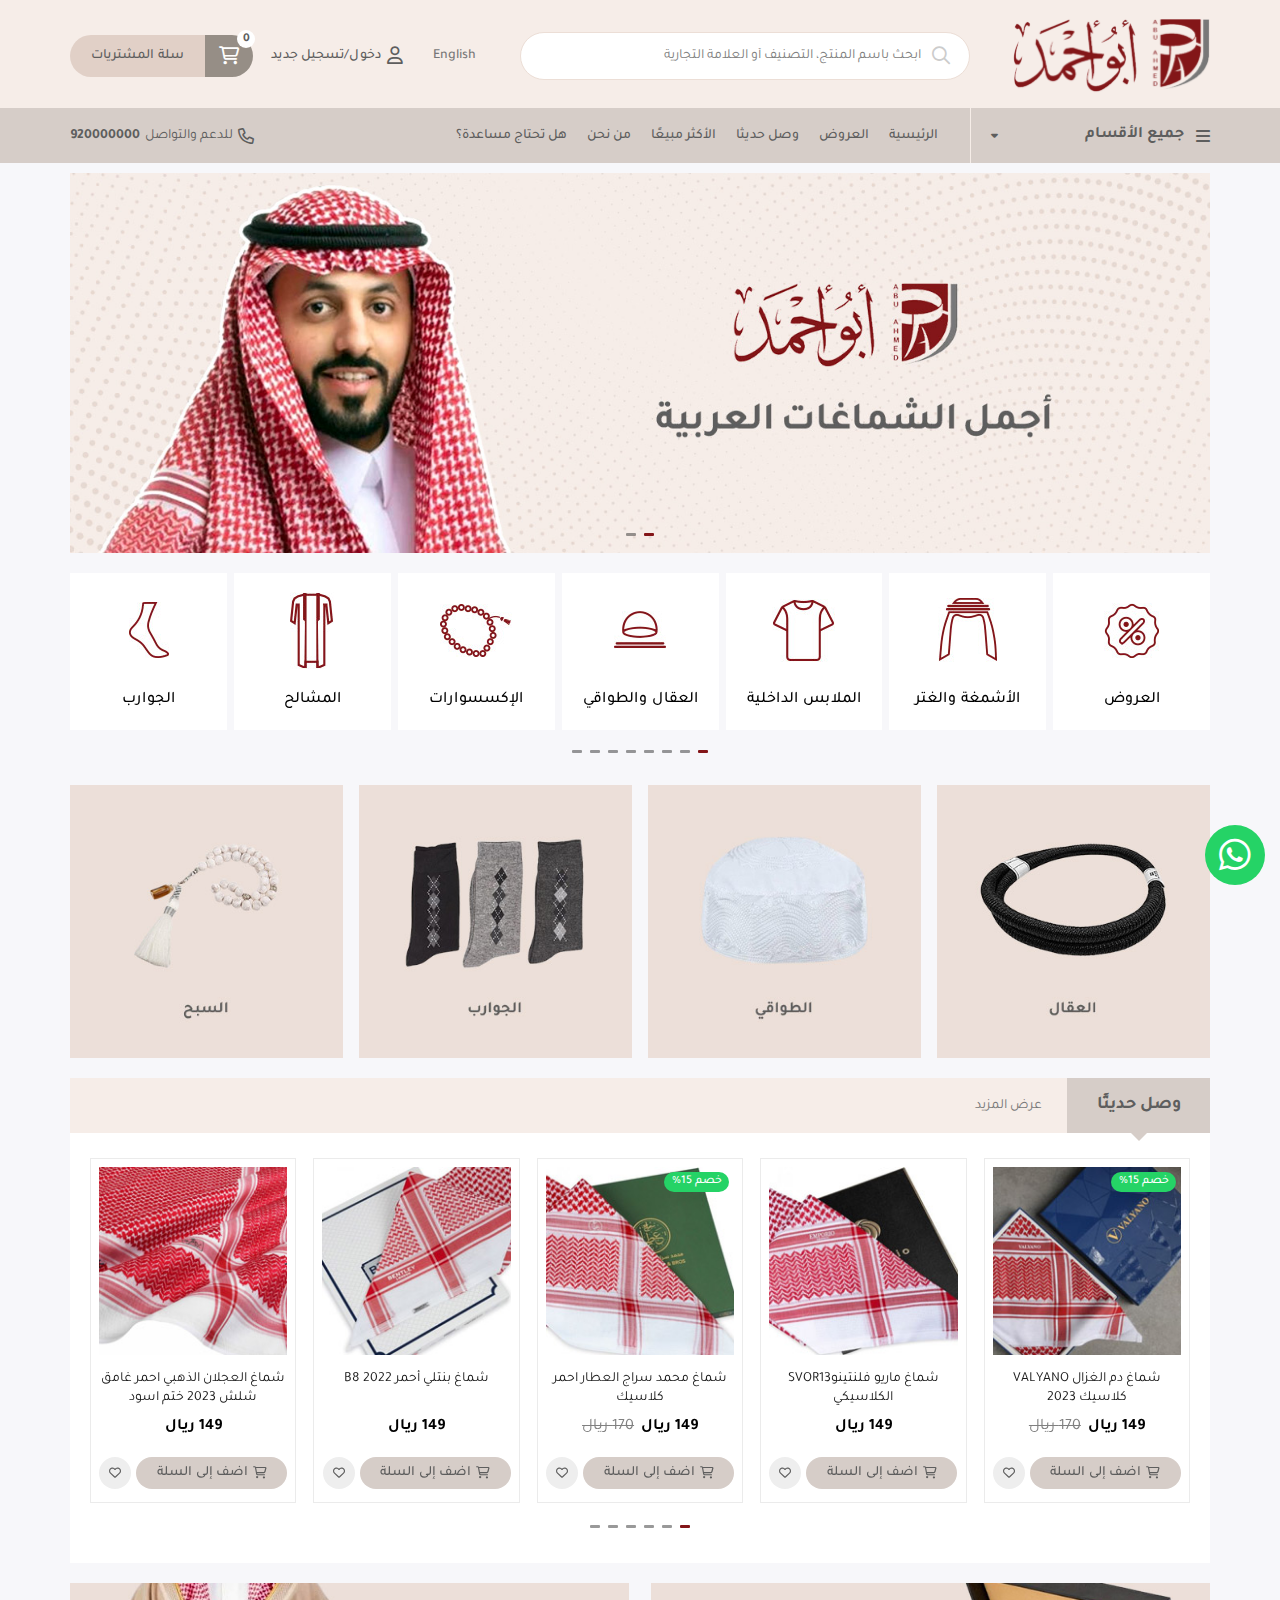
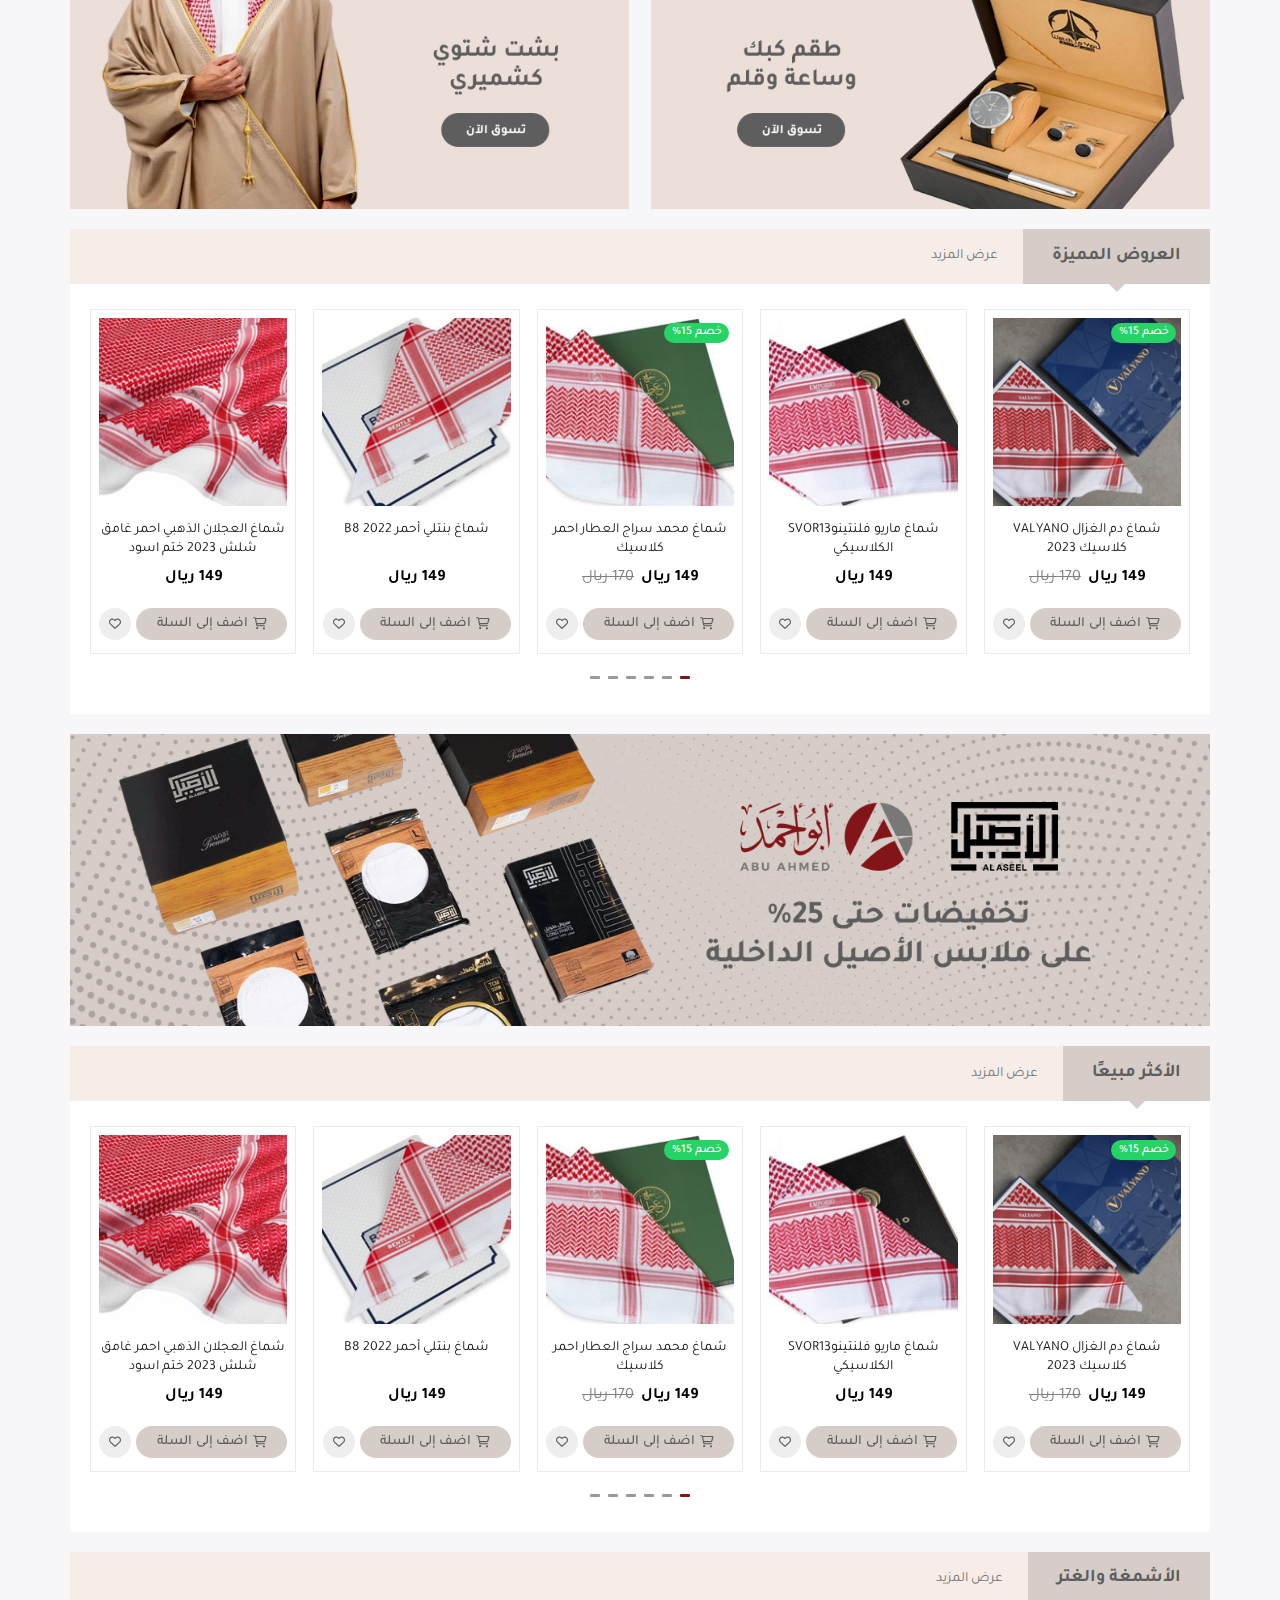
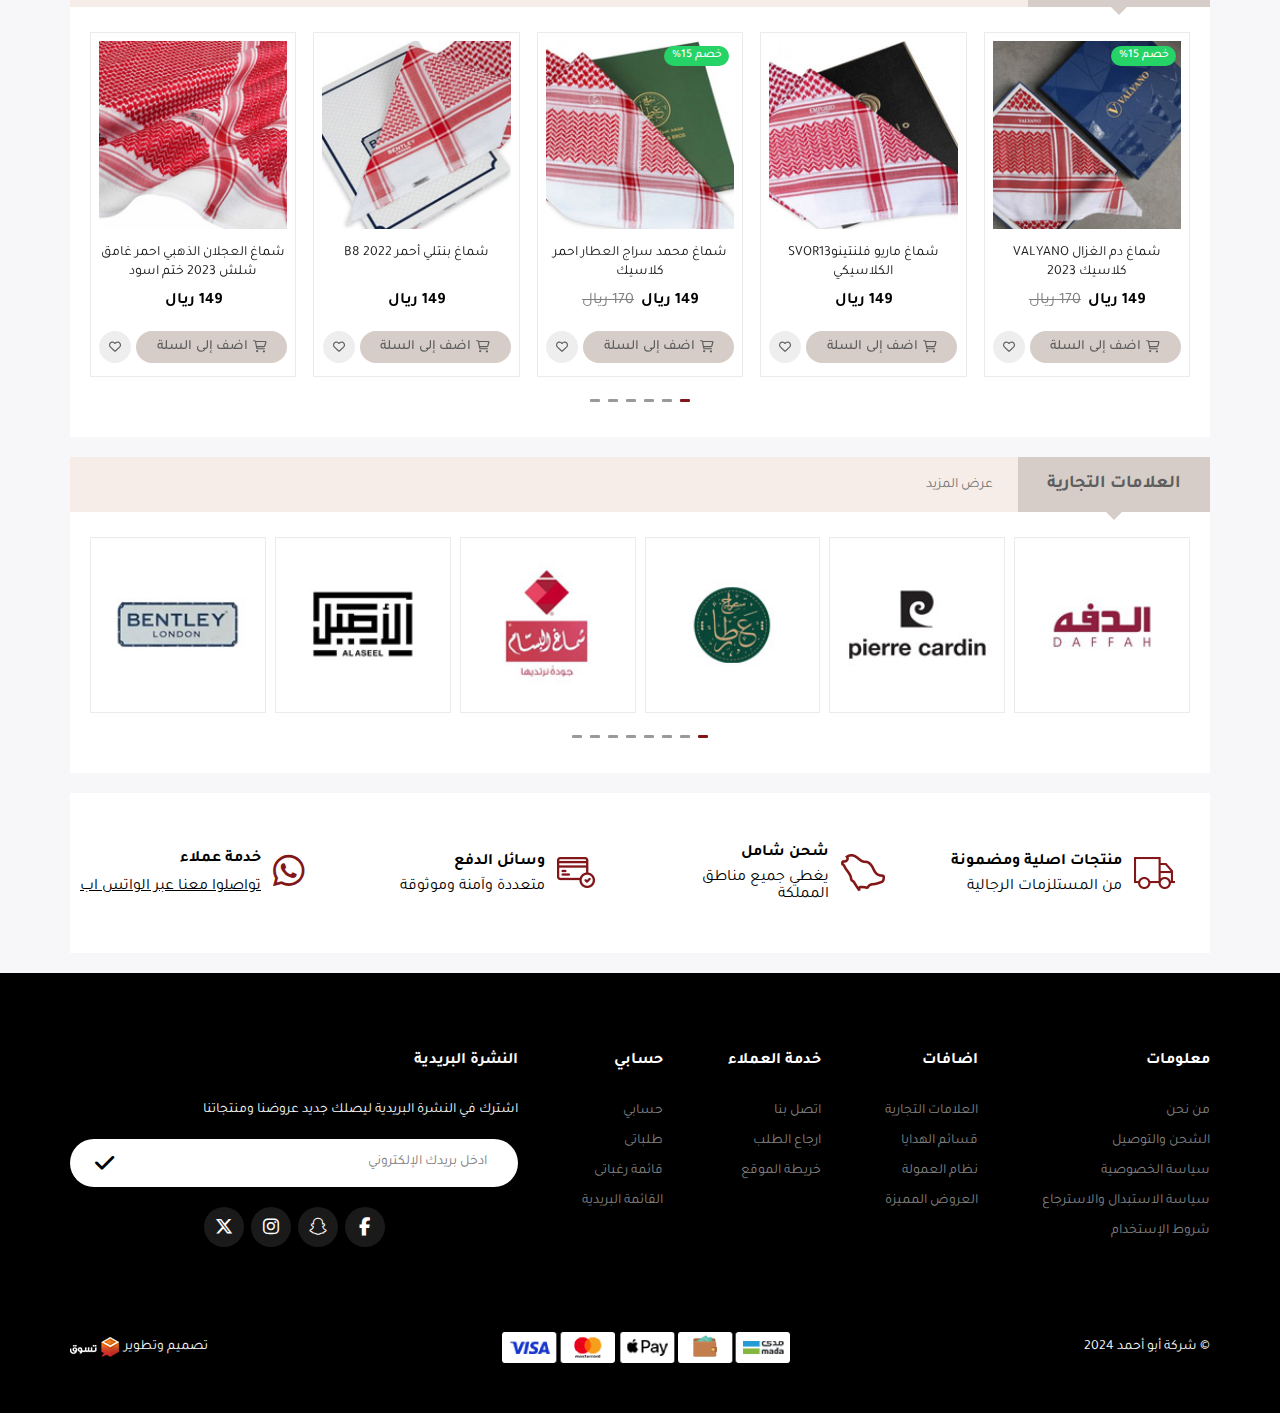
<file: index.html>
<!DOCTYPE html>
<html lang="ar" dir="rtl">
  <head>
    <meta charset="UTF-8" />
    <meta http-equiv="X-UA-Compatible" content="IE=edge" />
    <meta name="viewport" content="width=device-width, initial-scale=1.0" />
    <meta name="description" content="">
    <meta name="keywords" content="">
    <link rel="icon" href="images/logo.png" type="image/webp" />
   <link rel="stylesheet" href="style/swiper-bundle.min.css">
     <link rel="stylesheet" href="style/all.min.css">
  <link rel="stylesheet" href="style/bootstrap-arabic.min.css">
    <link rel="stylesheet" href="style/main.css" />
   <title>أبوأحمد للمستلزمات الرجالية</title>
  </head>

  <body>
    
    <!-- Start  preloader -->
    <div class="preloader">
      <div class="progress">
        <div class="progress-bar"></div>
      </div>
    </div>
    <!-- End preloader -->

<!-- Start header -->
<header>
  <div class="container">
    <div class="main-nav">
      <a class="logo" href="#">
        <img  src="images/logo.png" alt="">
      </a>
      <div class="search-item">
        <input type="text" placeholder="ابحث باسم المنتج، التصنيف أو العلامة التجارية">
        <button class="search-btn ancor-btn">
          <i class="fa-regular fa-magnifying-glass icon"></i>
        </button>
      </div>
      <div class="account-user">
        <a href="en.html" class="lang">
          English
        </a>
        <div class="account-text    ">
          <button class="account-btn ancor-btn">
            <i class="fa-regular fa-user"></i>
            <span>دخول/تسجيل جديد</span>
          </button> 
            <div class="account-details header-dropdown">
              <ul class="es_ul">
                <li><a class=" " href="#">تسجيل الدخول</a> </li>
                <li><a class=" " href="#">تسجيل</a> </li>
              </ul>
            </div>
        </div>
          <!-- Start account div when user is logged in  -->

          <!-- <div class="account-div">
            <span class="account-text"> 
             حسابى
             <i class="fa-solid fa-angle-down"></i>
            </span>
            <div class="account-details">
              <ul class="es_ul">
                <li><a class="text-capitalize" href="#">  1 لوريم</a> </li>
                <li><a class="text-capitalize" href="#">2 لوريم</a> </li>
              </ul>
            </div>
         </div>  -->

         <!--  End account div when user is logged in  -->
          
           <a href="#" class="cart-holder">
            <div class="cart-icon">
              <i class="fa-regular fa-cart-shopping"></i>
              <span class="number">0</span>
            </div>
            <div class="cart-text">
              سلة المشتريات
            </div>
           </a>
          <button class="bars ancor-btn"><i class="fa-solid fa-bars"></i></button> 
      </div>
      
          
    </div>
  </div>
  <nav class="myNavabr">
    <div class="container">
      <div class="lang-closebtn-holder">
        <a href="en.html" class="lang">
          English
        </a>
        <button class="closeBtn ancor-btn"><i class="fa-solid fa-xmark closeIcon"></i></button>
      </div>  
      <div class="navbar-div">
          <ul class="es_ul navbar-ul">
            <li class="categories-li">
              <div class="categories-btn">
                <i class="fas fa-bars icon"></i>
                جميع الأقسام
              </div>
              <ul class="sub-menu es_ul">
                <li class="navbar-li">
                  <a href="#">
                    الأشمغة والغتر
                  </a>
                
                </li>
                <li class="navbar-li">
                  <a href="#">
                    الملابس الداخلية
                  </a>
                 
                </li>
                <li class="navbar-li">
                  <a href="#">
                      العقال والطواقي 
                   
                  </a>
               
                </li>
                <li class="navbar-li">
                  <a href="#">
                       الإكسسوارات 
                   
                  </a>
                
                </li>
                <li class="navbar-li">
                  <a href="#">
                      المشالح  
                   
                  </a>
              
                </li>
                <li class="navbar-li">
                  <a href="#">
                       الجوارب 
                   
                  </a>
                
                </li>
                <li class="navbar-li">
                  <a href="#">
                        منتجات شتوية  
                   
                  </a>
                </li>
              </ul>
            </li>
            <li>
              <a href="#" class="nav-ancor">الرئيسية</a>
            </li>
            <li >
              <a class="nav-ancor" href="#">العروض    </a>
            </li>
            <li >
              <a href="#" class="nav-ancor">وصل حديثا  </a>
            </li>  
            <li >
              <a href="#" class="nav-ancor">الأكثر مبيعًا </a>
            </li>
            <li><a href="#" class="nav-ancor">  من نحن  </a></li>
            
            <li >
              <a href="#" class="nav-ancor">  هل تحتاج مساعدة؟   </a>
            </li>
            <li>
              <div class="contact-us nav-contact-us">
                <i class="fa-regular fa-phone icon"></i>
                <span class="text">للدعم والتواصل  </span>
                <a class="ancor-btn phone-num" href="tel:920000000">920000000</a>
              </div>
            </li>
          </ul>
          <div class="contact-us">
            <i class="fa-regular fa-phone icon"></i>
            <span class="text">للدعم والتواصل  </span>
            <a class="ancor-btn phone-num" href="tel:920000000">920000000</a>
          </div>
      </div>
        
    </div>
    
  </nav>

</header>
<!-- End header -->


<!-- Start Main -->
<main class="mainBanner ">
  <div class="container">
    <div class="mainBanner-parent">
      <div class="swiper mainSwiper">
        <div class="swiper-wrapper">
          <div class="swiper-slide">
            <div class="mainslider-item   ">
            <a class="mainBanner-link" href="#">
              <img  src="images/main-banner.jpg" />
            </a>
            </div>
          </div>
          <div class="swiper-slide">
            <div class="mainslider-item   ">
            <a class="mainBanner-link" href="#">
              <img  src="images/main-banner.jpg" />
            </a>
            </div>
          </div>
        </div>
      </div>
      <div class="swiper-pagination"></div>
    </div>
  </div>
 
</main>
<!-- End Main -->


<!-- Start categories -->
<section class="categories">
  <div class="container">
    <div class="mySwiper-parent">
      <div class="swiper mySwiper">
        <div class="swiper-wrapper">
          <div class="swiper-slide">
            <a href="#" class="categories-item">
              <div class="img-holder">
                <img src="images/categories/01.jpg" />
              </div>
              
              <span class="title">
                العروض
              </span>
            </a>
          </div>
          <div class="swiper-slide">
            <a href="#" class="categories-item">
              <div class="img-holder">
                  <img src="images/categories/02.jpg" />
              </div>
              
              <span class="title">
                الأشمغة والغتر
              </span>
            </a>
          </div>
          <div class="swiper-slide">
            <a href="#" class="categories-item">
              <div class="img-holder">
                  <img src="images/categories/03.jpg" />
              </div>
              
              <span class="title">
                الملابس الداخلية
              </span>
            </a>
          </div>
          <div class="swiper-slide">
            <a href="#" class="categories-item">
              <div class="img-holder">
                  <img src="images/categories/04.jpg" />
              </div>
              
              <span class="title">
                العقال والطواقي
              </span>
            </a>
          </div>
          <div class="swiper-slide">
            <a href="#" class="categories-item">
              <div class="img-holder">
                  <img src="images/categories/05.jpg" />
              </div>
              
              <span class="title">
                الإكسسوارات
              </span>
            </a>
          </div>
          <div class="swiper-slide">
            <a href="#" class="categories-item">
              <div class="img-holder">
                  <img src="images/categories/06.jpg" />
              </div>
              
              <span class="title">
                المشالح
              </span>
            </a>
          </div>
          <div class="swiper-slide">
            <a href="#" class="categories-item">
              <div class="img-holder">
                  <img src="images/categories/07.jpg" />
              </div>
              
              <span class="title">
                الجوارب
              </span>
            </a>
          </div>
          <div class="swiper-slide">
            <a href="#" class="categories-item">
              <div class="img-holder">
                  <img src="images/categories/08.jpg" />
              </div>
              
              <span class="title">
                منتجات شتوية
              </span>
            </a>
          </div>
         
        </div>
      </div>
    <div class="swiper-pagination"></div>
  </div>
</section>
<!-- End categories -->



<!-- Start banners-group -->
<section class="banners-group">
  <div class="container">
    <div class="mySwiper-parent">
      <div class="swiper">
        <div class="swiper-wrapper">
          <div class="swiper-slide">
            <div class="banners-g-child">
              <a href="#" class="banner-shine">
                <img src="images/banners/01.jpg" alt="">
              </a>
            </div>
          </div>
          <div class="swiper-slide">
            <div class="banners-g-child">
              <a href="#" class="banner-shine">
                <img src="images/banners/02.jpg" alt="">
              </a>
            </div>
          </div>
          <div class="swiper-slide">
            <div class="banners-g-child">
              <a href="#" class="banner-shine">
                <img src="images/banners/03.jpg" alt="">
              </a>
            </div>
          </div>
          <div class="swiper-slide">
            <div class="banners-g-child">
              <a href="#" class="banner-shine">
                <img src="images/banners/04.jpg" alt="">
              </a>
            </div>
          </div>
        </div>
      </div>
      <div class="swiper-pagination"></div>
    </div>
  </div>
</section>
<!-- End banners-group -->





<!-- Start newarrival  -->
<section class="newarrival general-products-sec ">
    <div class="container">
      <div class="general-parent">
        <div class="general-title-div">
        <h3 class="title">وصل حديثًا  </h3>
        <a href="#" class="view-more">عرض المزيد</a>
        </div>
        <div class="mySwiper-parent">
          <div class="swiper">
            <div class="swiper-wrapper">
              <div class="swiper-slide">
                <div class="product-item">
                  <div class="discount">
                    خصم 15%
                  </div>
                  <a href="#" class="img-holder">
                    <img  src="images/products/01.jpg" alt="" />
                  </a>
                  <div class="item-desc">
                    <a class="brand-name  " href="#">
                      شماغ دم الغزال VALYANO كلاسيك 2023
                   </a>
                    <div class="price">
                      <span class="current-price">149 ريال </span>
                      <span class="deleted">170 ريال</span>
  
                    </div>
                     <div class="btns-holder">
                      <button class="add">
                         <i class="fa-regular fa-cart-shopping icon "></i>
                        <span class="addtoCart-text"> اضف إلى السلة  </span>
                     </button>
                      <button class="like  ">
                        <i class="fa-regular fa-heart icon"></i>
                      </button>
                    </div>
                  </div>
                </div>
              </div>
              <div class="swiper-slide">
                <div class="product-item">
                  <a href="#" class="img-holder   ">
                    <img  src="images/products/02.jpg" alt="" />
                  </a>
                
                  
                  <div class="item-desc">
                    <a class="brand-name  " href="#">
                      شماغ ماريو فلنتينوSVOR13 الكلاسيكي
                  </a>
                    <div class="price">
                       <span class="current-price">149 ريال </span>
                    </div>
                     <div class="btns-holder">
                      <button class="add">
                         <i class="fa-regular fa-cart-shopping icon "></i>
                        <span class="addtoCart-text"> اضف إلى السلة  </span>
                     </button>
                      <button class="like  ">
                        <i class="fa-regular fa-heart icon"></i>
                      </button>
                    </div>
                    
                  </div>
                </div>
              </div>
              <div class="swiper-slide">
                <div class="product-item">
                  <div class="discount">
                    خصم 15%
                  </div>
                  <a href="#" class="img-holder   ">
                    <img  src="images/products/03.jpg" alt="" />
                  </a>
            
                  
                  <div class="item-desc">
                    <a class="brand-name  " href="#">
                      شماغ محمد سراج العطار احمر كلاسيك
                  </a>
                    <div class="price">
                       <span class="current-price">149 ريال </span>
                      <span class="deleted">170 ريال</span>
                    </div>
                     <div class="btns-holder">
                      <button class="add">
                         <i class="fa-regular fa-cart-shopping icon "></i>
                        <span class="addtoCart-text"> اضف إلى السلة  </span>
                     </button>
                      <button class="like  ">
                        <i class="fa-regular fa-heart icon"></i>
                      </button>
                    </div>
                  </div>
                </div>
              </div>
              <div class="swiper-slide">
                <div class="product-item">
                  <a href="#" class="img-holder   ">
                    <img  src="images/products/04.jpg" alt="" />
                  </a>
                  <div class="item-desc">
                    <a  class="brand-name  " href="#">
                      شماغ بنتلي أحمر B8 2022
                    </a>
                    <div class="price">
                       <span class="current-price">149 ريال </span>
                    </div>
                     <div class="btns-holder">
                      <button class="add">
                         <i class="fa-regular fa-cart-shopping icon "></i>
                        <span class="addtoCart-text"> اضف إلى السلة  </span>
                     </button>
                      <button class="like  ">
                        <i class="fa-regular fa-heart icon"></i>
                      </button>
                    </div>
                  </div>
                </div>
              </div>
              <div class="swiper-slide">
                <div class="product-item">
                  <a href="#" class="img-holder   ">
                    <img  src="images/products/05.jpg" alt="" />
                  </a>
                  <div class="item-desc">
                    <a  class="brand-name  " href="#">
                      شماغ العجلان الذهبي احمر غامق شلش 2023 ختم اسود
                    </a>
                    <div class="price">
                       <span class="current-price">149 ريال </span>
                    </div>
                     <div class="btns-holder">
                      <button class="add">
                         <i class="fa-regular fa-cart-shopping icon "></i>
                        <span class="addtoCart-text"> اضف إلى السلة  </span>
                     </button>
                      <button class="like  ">
                        <i class="fa-regular fa-heart icon"></i>
                      </button>
                    </div>
                  </div>
                </div>
              </div>
              <div class="swiper-slide">
                <div class="product-item">
                  <a href="#" class="img-holder   ">
                    <img  src="images/products/06.jpg" alt="" />
                  </a>
                  <div class="item-desc">
                    <a  class="brand-name  " href="#">
                      شماغ البسام بلاس كلاسيك 
                    </a>
                    <div class="price">
                       <span class="current-price">149 ريال </span>
                    </div>
                     <div class="btns-holder">
                      <button class="add">
                         <i class="fa-regular fa-cart-shopping icon "></i>
                        <span class="addtoCart-text"> اضف إلى السلة  </span>
                     </button>
                      <button class="like  ">
                        <i class="fa-regular fa-heart icon"></i>
                      </button>
                    </div>
                  </div>
                </div>
              </div>
            </div>
          </div>
          <div class="swiper-pagination"></div>
        </div>
      </div>
    </div>

 
</section>  
<!-- End newarrival -->




 <!-- Start banners -->
 <section class="banners">
  <div class="container">
    <div class="banners-parent">
      <div class="banner-item">
        <a href="#" class="banner-link-holder banner-shine">
          <img class="img-responsive" src="images/double-banners/01.jpg" alt="" />
        </a>
      </div>
      <div class="banner-item">
        <a class="banner-link-holder banner-shine" href="#">
          <img  class="img-responsive" src="images/double-banners/02.jpg" alt="" />
        </a>
      </div>
    </div>
  </div>
</section> 
<!-- End  banners -->


<!-- Start special offers  -->
<section class="special-offers general-products-sec ">
  <div class="container">
    <div class="general-parent">
      <div class="general-title-div">
      <h3 class="title">العروض المميزة   </h3>
      <a href="#" class="view-more">  عرض المزيد </a>
      </div>
      <div class="mySwiper-parent">
        <div class="swiper">
          <div class="swiper-wrapper">
            <div class="swiper-slide">
              <div class="product-item">
                <div class="discount">
                  خصم 15%
                </div>
                <a href="#" class="img-holder">
                  <img  src="images/products/01.jpg" alt="" />
                </a>
                <div class="item-desc">
                  <a class="brand-name  " href="#">
                    شماغ دم الغزال VALYANO كلاسيك 2023
                 </a>
                  <div class="price">
                    <span class="current-price">149 ريال </span>
                    <span class="deleted">170 ريال</span>

                  </div>
                   <div class="btns-holder">
                    <button class="add">
                       <i class="fa-regular fa-cart-shopping icon "></i>
                      <span class="addtoCart-text"> اضف إلى السلة  </span>
                   </button>
                    <button class="like  ">
                      <i class="fa-regular fa-heart icon"></i>
                    </button>
                  </div>
                </div>
              </div>
            </div>
            <div class="swiper-slide">
              <div class="product-item">
                <a href="#" class="img-holder   ">
                  <img  src="images/products/02.jpg" alt="" />
                </a>
              
                
                <div class="item-desc">
                  <a class="brand-name  " href="#">
                    شماغ ماريو فلنتينوSVOR13 الكلاسيكي
                </a>
                  <div class="price">
                     <span class="current-price">149 ريال </span>
                  </div>
                   <div class="btns-holder">
                    <button class="add">
                       <i class="fa-regular fa-cart-shopping icon "></i>
                      <span class="addtoCart-text"> اضف إلى السلة  </span>
                   </button>
                    <button class="like  ">
                      <i class="fa-regular fa-heart icon"></i>
                    </button>
                  </div>
                  
                </div>
              </div>
            </div>
            <div class="swiper-slide">
              <div class="product-item">
                <div class="discount">
                  خصم 15%
                </div>
                <a href="#" class="img-holder   ">
                  <img  src="images/products/03.jpg" alt="" />
                </a>
          
                
                <div class="item-desc">
                  <a class="brand-name  " href="#">
                    شماغ محمد سراج العطار احمر كلاسيك
                </a>
                  <div class="price">
                     <span class="current-price">149 ريال </span>
                    <span class="deleted">170 ريال</span>
                  </div>
                   <div class="btns-holder">
                    <button class="add">
                       <i class="fa-regular fa-cart-shopping icon "></i>
                      <span class="addtoCart-text"> اضف إلى السلة  </span>
                   </button>
                    <button class="like  ">
                      <i class="fa-regular fa-heart icon"></i>
                    </button>
                  </div>
                </div>
              </div>
            </div>
            <div class="swiper-slide">
              <div class="product-item">
                <a href="#" class="img-holder   ">
                  <img  src="images/products/04.jpg" alt="" />
                </a>
                <div class="item-desc">
                  <a  class="brand-name  " href="#">
                    شماغ بنتلي أحمر B8 2022
                  </a>
                  <div class="price">
                     <span class="current-price">149 ريال </span>
                  </div>
                   <div class="btns-holder">
                    <button class="add">
                       <i class="fa-regular fa-cart-shopping icon "></i>
                      <span class="addtoCart-text"> اضف إلى السلة  </span>
                   </button>
                    <button class="like  ">
                      <i class="fa-regular fa-heart icon"></i>
                    </button>
                  </div>
                </div>
              </div>
            </div>
            <div class="swiper-slide">
              <div class="product-item">
                <a href="#" class="img-holder   ">
                  <img  src="images/products/05.jpg" alt="" />
                </a>
                <div class="item-desc">
                  <a  class="brand-name  " href="#">
                    شماغ العجلان الذهبي احمر غامق شلش 2023 ختم اسود
                  </a>
                  <div class="price">
                     <span class="current-price">149 ريال </span>
                  </div>
                   <div class="btns-holder">
                    <button class="add">
                       <i class="fa-regular fa-cart-shopping icon "></i>
                      <span class="addtoCart-text"> اضف إلى السلة  </span>
                   </button>
                    <button class="like  ">
                      <i class="fa-regular fa-heart icon"></i>
                    </button>
                  </div>
                </div>
              </div>
            </div>
            <div class="swiper-slide">
              <div class="product-item">
                <a href="#" class="img-holder   ">
                  <img  src="images/products/06.jpg" alt="" />
                </a>
                <div class="item-desc">
                  <a  class="brand-name  " href="#">
                    شماغ البسام بلاس كلاسيك 
                  </a>
                  <div class="price">
                     <span class="current-price">149 ريال </span>
                  </div>
                   <div class="btns-holder">
                    <button class="add">
                       <i class="fa-regular fa-cart-shopping icon "></i>
                      <span class="addtoCart-text"> اضف إلى السلة  </span>
                   </button>
                    <button class="like  ">
                      <i class="fa-regular fa-heart icon"></i>
                    </button>
                  </div>
                </div>
              </div>
            </div>
          </div>
        </div>
        <div class="swiper-pagination"></div>
      </div>
    </div>
  </div>


</section>  
<!-- End special offers -->


 <!-- Start banners -->
 <section class="single-banner">
  <div class="container">
      <div class="banner-item">
        <a href="#" class="banner-link-holder banner-shine">
          <img class="img-responsive" src="images/single-banner/01.jpg" alt="" />
        </a>
      </div>
  </div>
</section> 
<!-- End  banners -->



<!-- Start bestseller  -->
<section class="bestseller general-products-sec ">
  <div class="container">
    <div class="general-parent">
      <div class="general-title-div">
      <h3 class="title">الأكثر مبيعًا   </h3>
      <a href="#" class="view-more"> عرض المزيد</a>
      </div>
      <div class="mySwiper-parent">
        <div class="swiper">
          <div class="swiper-wrapper">
            <div class="swiper-slide">
              <div class="product-item">
                <div class="discount">
                  خصم 15%
                </div>
                <a href="#" class="img-holder">
                  <img  src="images/products/01.jpg" alt="" />
                </a>
                <div class="item-desc">
                  <a class="brand-name  " href="#">
                    شماغ دم الغزال VALYANO كلاسيك 2023
                 </a>
                  <div class="price">
                    <span class="current-price">149 ريال </span>
                    <span class="deleted">170 ريال</span>

                  </div>
                   <div class="btns-holder">
                    <button class="add">
                       <i class="fa-regular fa-cart-shopping icon "></i>
                      <span class="addtoCart-text"> اضف إلى السلة  </span>
                   </button>
                    <button class="like  ">
                      <i class="fa-regular fa-heart icon"></i>
                    </button>
                  </div>
                </div>
              </div>
            </div>
            <div class="swiper-slide">
              <div class="product-item">
                <a href="#" class="img-holder   ">
                  <img  src="images/products/02.jpg" alt="" />
                </a>
              
                
                <div class="item-desc">
                  <a class="brand-name  " href="#">
                    شماغ ماريو فلنتينوSVOR13 الكلاسيكي
                </a>
                  <div class="price">
                     <span class="current-price">149 ريال </span>
                  </div>
                   <div class="btns-holder">
                    <button class="add">
                       <i class="fa-regular fa-cart-shopping icon "></i>
                      <span class="addtoCart-text"> اضف إلى السلة  </span>
                   </button>
                    <button class="like  ">
                      <i class="fa-regular fa-heart icon"></i>
                    </button>
                  </div>
                  
                </div>
              </div>
            </div>
            <div class="swiper-slide">
              <div class="product-item">
                <div class="discount">
                  خصم 15%
                </div>
                <a href="#" class="img-holder   ">
                  <img  src="images/products/03.jpg" alt="" />
                </a>
          
                
                <div class="item-desc">
                  <a class="brand-name  " href="#">
                    شماغ محمد سراج العطار احمر كلاسيك
                </a>
                  <div class="price">
                     <span class="current-price">149 ريال </span>
                    <span class="deleted">170 ريال</span>
                  </div>
                   <div class="btns-holder">
                    <button class="add">
                       <i class="fa-regular fa-cart-shopping icon "></i>
                      <span class="addtoCart-text"> اضف إلى السلة  </span>
                   </button>
                    <button class="like  ">
                      <i class="fa-regular fa-heart icon"></i>
                    </button>
                  </div>
                </div>
              </div>
            </div>
            <div class="swiper-slide">
              <div class="product-item">
                <a href="#" class="img-holder   ">
                  <img  src="images/products/04.jpg" alt="" />
                </a>
                <div class="item-desc">
                  <a  class="brand-name  " href="#">
                    شماغ بنتلي أحمر B8 2022
                  </a>
                  <div class="price">
                     <span class="current-price">149 ريال </span>
                  </div>
                   <div class="btns-holder">
                    <button class="add">
                       <i class="fa-regular fa-cart-shopping icon "></i>
                      <span class="addtoCart-text"> اضف إلى السلة  </span>
                   </button>
                    <button class="like  ">
                      <i class="fa-regular fa-heart icon"></i>
                    </button>
                  </div>
                </div>
              </div>
            </div>
            <div class="swiper-slide">
              <div class="product-item">
                <a href="#" class="img-holder   ">
                  <img  src="images/products/05.jpg" alt="" />
                </a>
                <div class="item-desc">
                  <a  class="brand-name  " href="#">
                    شماغ العجلان الذهبي احمر غامق شلش 2023 ختم اسود
                  </a>
                  <div class="price">
                     <span class="current-price">149 ريال </span>
                  </div>
                   <div class="btns-holder">
                    <button class="add">
                       <i class="fa-regular fa-cart-shopping icon "></i>
                      <span class="addtoCart-text"> اضف إلى السلة  </span>
                   </button>
                    <button class="like  ">
                      <i class="fa-regular fa-heart icon"></i>
                    </button>
                  </div>
                </div>
              </div>
            </div>
            <div class="swiper-slide">
              <div class="product-item">
                <a href="#" class="img-holder   ">
                  <img  src="images/products/06.jpg" alt="" />
                </a>
                <div class="item-desc">
                  <a  class="brand-name  " href="#">
                    شماغ البسام بلاس كلاسيك 
                  </a>
                  <div class="price">
                     <span class="current-price">149 ريال </span>
                  </div>
                   <div class="btns-holder">
                    <button class="add">
                       <i class="fa-regular fa-cart-shopping icon "></i>
                      <span class="addtoCart-text"> اضف إلى السلة  </span>
                   </button>
                    <button class="like  ">
                      <i class="fa-regular fa-heart icon"></i>
                    </button>
                  </div>
                </div>
              </div>
            </div>
          </div>
        </div>
        <div class="swiper-pagination"></div>
      </div>
    </div>
  </div>


</section>  
<!-- End Bestseller -->


<!-- Start Shemagh  -->
<section class="shemagh-ghutra general-products-sec ">
  <div class="container">
    <div class="general-parent">
      <div class="general-title-div">
      <h3 class="title">الأشمغة والغتر   </h3>
      <a href="#" class="view-more">  عرض المزيد </a>
      </div>
      <div class="mySwiper-parent">
        <div class="swiper">
          <div class="swiper-wrapper">
            <div class="swiper-slide">
              <div class="product-item">
                <div class="discount">
                  خصم 15%
                </div>
                <a href="#" class="img-holder">
                  <img  src="images/products/01.jpg" alt="" />
                </a>
                <div class="item-desc">
                  <a class="brand-name  " href="#">
                    شماغ دم الغزال VALYANO كلاسيك 2023
                 </a>
                  <div class="price">
                    <span class="current-price">149 ريال </span>
                    <span class="deleted">170 ريال</span>

                  </div>
                   <div class="btns-holder">
                    <button class="add">
                       <i class="fa-regular fa-cart-shopping icon "></i>
                      <span class="addtoCart-text"> اضف إلى السلة  </span>
                   </button>
                    <button class="like  ">
                      <i class="fa-regular fa-heart icon"></i>
                    </button>
                  </div>
                </div>
              </div>
            </div>
            <div class="swiper-slide">
              <div class="product-item">
                <a href="#" class="img-holder   ">
                  <img  src="images/products/02.jpg" alt="" />
                </a>
              
                
                <div class="item-desc">
                  <a class="brand-name  " href="#">
                    شماغ ماريو فلنتينوSVOR13 الكلاسيكي
                </a>
                  <div class="price">
                     <span class="current-price">149 ريال </span>
                  </div>
                   <div class="btns-holder">
                    <button class="add">
                       <i class="fa-regular fa-cart-shopping icon "></i>
                      <span class="addtoCart-text"> اضف إلى السلة  </span>
                   </button>
                    <button class="like  ">
                      <i class="fa-regular fa-heart icon"></i>
                    </button>
                  </div>
                  
                </div>
              </div>
            </div>
            <div class="swiper-slide">
              <div class="product-item">
                <div class="discount">
                  خصم 15%
                </div>
                <a href="#" class="img-holder   ">
                  <img  src="images/products/03.jpg" alt="" />
                </a>
          
                
                <div class="item-desc">
                  <a class="brand-name  " href="#">
                    شماغ محمد سراج العطار احمر كلاسيك
                </a>
                  <div class="price">
                     <span class="current-price">149 ريال </span>
                    <span class="deleted">170 ريال</span>
                  </div>
                   <div class="btns-holder">
                    <button class="add">
                       <i class="fa-regular fa-cart-shopping icon "></i>
                      <span class="addtoCart-text"> اضف إلى السلة  </span>
                   </button>
                    <button class="like  ">
                      <i class="fa-regular fa-heart icon"></i>
                    </button>
                  </div>
                </div>
              </div>
            </div>
            <div class="swiper-slide">
              <div class="product-item">
                <a href="#" class="img-holder   ">
                  <img  src="images/products/04.jpg" alt="" />
                </a>
                <div class="item-desc">
                  <a  class="brand-name  " href="#">
                    شماغ بنتلي أحمر B8 2022
                  </a>
                  <div class="price">
                     <span class="current-price">149 ريال </span>
                  </div>
                   <div class="btns-holder">
                    <button class="add">
                       <i class="fa-regular fa-cart-shopping icon "></i>
                      <span class="addtoCart-text"> اضف إلى السلة  </span>
                   </button>
                    <button class="like  ">
                      <i class="fa-regular fa-heart icon"></i>
                    </button>
                  </div>
                </div>
              </div>
            </div>
            <div class="swiper-slide">
              <div class="product-item">
                <a href="#" class="img-holder   ">
                  <img  src="images/products/05.jpg" alt="" />
                </a>
                <div class="item-desc">
                  <a  class="brand-name  " href="#">
                    شماغ العجلان الذهبي احمر غامق شلش 2023 ختم اسود
                  </a>
                  <div class="price">
                     <span class="current-price">149 ريال </span>
                  </div>
                   <div class="btns-holder">
                    <button class="add">
                       <i class="fa-regular fa-cart-shopping icon "></i>
                      <span class="addtoCart-text"> اضف إلى السلة  </span>
                   </button>
                    <button class="like  ">
                      <i class="fa-regular fa-heart icon"></i>
                    </button>
                  </div>
                </div>
              </div>
            </div>
            <div class="swiper-slide">
              <div class="product-item">
                <a href="#" class="img-holder   ">
                  <img  src="images/products/06.jpg" alt="" />
                </a>
                <div class="item-desc">
                  <a  class="brand-name  " href="#">
                    شماغ البسام بلاس كلاسيك 
                  </a>
                  <div class="price">
                     <span class="current-price">149 ريال </span>
                  </div>
                   <div class="btns-holder">
                    <button class="add">
                       <i class="fa-regular fa-cart-shopping icon "></i>
                      <span class="addtoCart-text"> اضف إلى السلة  </span>
                   </button>
                    <button class="like  ">
                      <i class="fa-regular fa-heart icon"></i>
                    </button>
                  </div>
                </div>
              </div>
            </div>
          </div>
        </div>
        <div class="swiper-pagination"></div>
      </div>
    </div>
  </div>


</section>  
<!-- End Shemagh -->


<!-- Start Shemagh  -->
<section class="brands general-products-sec ">
  <div class="container">
    <div class="general-parent">
      <div class="general-title-div">
      <h3 class="title">العلامات التجارية    </h3>
      <a href="#" class="view-more"> عرض المزيد</a>
      </div>
      <div class="mySwiper-parent">
        <div class="swiper mySwiper">
          <div class="swiper-wrapper">
            <div class="swiper-slide">
              <a href="#" class="brands-item">
                <div class="img-holder">
                  <img src="images/brands/01.jpg" />
                </div>
              </a>
            </div>
            <div class="swiper-slide">
              <a href="#" class="brands-item">
                <div class="img-holder">
                    <img src="images/brands/02.jpg" />
                </div>
              </a>
            </div>
            <div class="swiper-slide">
              <a href="#" class="brands-item">
                <div class="img-holder">
                    <img src="images/brands/03.jpg" />
                </div>
              </a>
            </div>
            <div class="swiper-slide">
              <a href="#" class="brands-item">
                <div class="img-holder">
                    <img src="images/brands/04.jpg" />
                </div>
              </a>
            </div>
            <div class="swiper-slide">
              <a href="#" class="brands-item">
                <div class="img-holder">
                    <img src="images/brands/05.jpg" />
                </div>
              </a>
            </div>
            <div class="swiper-slide">
              <a href="#" class="brands-item">
                <div class="img-holder">
                    <img src="images/brands/06.jpg" />
                </div>
              </a>
            </div>
            <div class="swiper-slide">
              <a href="#" class="brands-item">
                <div class="img-holder">
                    <img src="images/brands/07.jpg" />
                </div>
              </a>
            </div>
            <div class="swiper-slide">
              <a href="#" class="brands-item">
                <div class="img-holder">
                    <img src="images/brands/08.jpg" />
                </div>
              </a>
            </div>
           
          </div>
        </div>
        <div class="swiper-pagination"></div>
      </div>
    </div>
  </div>


</section>  
<!-- End Shemagh -->

<!-- Start features -->
<div class="features">
  <div class="container">
    <div class="general-parent">
      <div class="features-children">
        <div class="feature-item">
          <span class="feature-img-holder">
            <img src="images/features/truck.jpg" alt="">
          </span>
          <div class="features-desc">
             
            <h3  class="feature-title">منتجات اصلية ومضمونة </h3>
            <h4 class="feature-subtitle"> من المستلزمات الرجالية</h4>
          </div>
          
        </div>
        <div class="feature-item">
          <span class="feature-img-holder">
            <img src="images/features/map.jpg" alt="">
          </span>
        
          <div class="features-desc">
            <h3 class="feature-title">شحن شامل</h3>
          <h4 class="feature-subtitle">يغطي جميع مناطق المملكة</h4>
          </div>
           
          
        </div>
       
        <div class="feature-item">
          <span class="feature-img-holder">
            <img src="images/features/credit-card.jpg" alt="">
          </span>
          <div class="features-desc">
              
            <h3 class="feature-title">وسائل الدفع </h3>
          <h4 class="feature-subtitle">متعددة وآمنة وموثوقة</h4>
          </div>
           
        </div>
        <div class="feature-item">
          <span class="feature-img-holder">
            <i class="fa-brands fa-whatsapp icon"></i>
          </span>
          <div class="features-desc">
            <h3 class="feature-title">خدمة عملاء   </h3>
            <a href="#" class="feature-subtitle">    تواصلوا معنا عبر الواتس اب</a>
          </div>
        </div>
      </div>
    </div>
   
  </div>
  
</div>
<!-- End  features -->





<!-- Start footer -->
<footer>
  <div class="container">
    <div class="footer-items-parent">
      <div class="footer-item">
        <h4 class="footer-title"> معلومات</h4>
        <ul class="es_ul quick-drop">
          <li><a class="ancor-btn" href="#">  من نحن</a></li>
          <li><a class="ancor-btn" href="#">   الشحن والتوصيل </a></li>
          <li><a class="ancor-btn" href="#">سياسة الخصوصية</a></li>
          <li><a class="ancor-btn" href="#">سياسة الاستبدال والاسترجاع </a></li>
          <li><a class="ancor-btn" href="#">  شروط الإستخدام</a></li>
        </ul>
      </div>
      <div class="footer-item">
        <h4 class="footer-title"> اضافات </h4>
        <ul class="es_ul quick-drop">
          <li><a class="ancor-btn" href="#"> العلامات التجارية </a></li>
          <li><a class="ancor-btn" href="#">قسائم الهدايا  </a></li>
          <li><a class="ancor-btn" href="#"> نظام العمولة</a></li>
          <li><a class="ancor-btn" href="#">  العروض المميزة</a></li>
        </ul>
      </div>
      <div class="footer-item">
        <h4 class="footer-title">  خدمة العملاء</h4>
        <ul class="es_ul quick-drop">
             
          <li><a class="ancor-btn" href="#"> اتصل بنا</a></li>
          <li><a class="ancor-btn" href="#">  ارجاع الطلب</a></li>
          <li><a class="ancor-btn" href="#">  خريطة الموقع</a></li>
        </ul>
      </div>
      <div class="footer-item">
        <h4 class="footer-title"> حسابي</h4>
        <ul class="es_ul quick-drop">
             
          <li><a class="ancor-btn" href="#"> حسابي</a></li>
          <li><a class="ancor-btn" href="#"> طلباتى </a></li>
          <li><a class="ancor-btn" href="#"> قائمة رغباتى </a></li>
          <li><a class="ancor-btn" href="#"> القائمة البريدية</a></li>
        </ul>
      </div>
      <div class="footer-item">
        <h4 class="footer-title newsletter-footer-title">  النشرة البريدية</h4>
          <div class="nested quick-drop">
          <p class="newsletter-text"> اشترك في النشرة البريدية ليصلك جديد عروضنا ومنتجاتنا </p>
            <div class="message">
              <input type="text" placeholder="ادخل بريدك الإلكتروني">
              <button class=" send ancor-btn">
                <i class="fa-solid fa-check"></i>
              </button>
            </div>
            <div class="social">
              <a href="#"><i class="fa-brands fa-facebook-f"></i></a>
              <a href="#"><i class="fa-brands fa-snapchat"></i></a>
              <a href="#"><i class="fa-brands fa-instagram"></i></a>
              <a href="#"><i class="fa-brands fa-x-twitter"></i></a>
          </div>
          </div>
      
      </div>
    </div>
    
    <div class="copyright">
      <p class="copyright-text"> © شركة أبو أحمد 2024  </p>
      <img src="images/payment.png" alt="" class="payments">
      <p class="tasawk-text"> تصميم وتطوير <a href="#"> <img src="images/tasawk-ar.png" alt=""> </a></p> 
    </div>
  </div>
</footer>
<!-- End footer -->


  <!-- Start whatsapp & to top btn  -->

    <div class="totop-whatsapp-holder">
      <button class="toTop">
        <i class="fas   fa-long-arrow-alt-up toTop-icon"></i>
      </button>
        <a href="https://api.whatsapp.com/send?phone=15551234567" class="fixed-whatsapp ancor-btn">
          <i class="fa-brands fa-whatsapp"></i>
        </a>
    </div>
  
  <!-- End whatsapp & to top btn  -->
  
  
  
  
      <script src="js/jquery-2.1.1.min.js"></script>
      <script src="js/swiper-bundle.min.js"></script>
      <script src="js/bootstrap.min.js"></script>
      <script src="js/main.js"></script>

  </body>

</html>
</file>
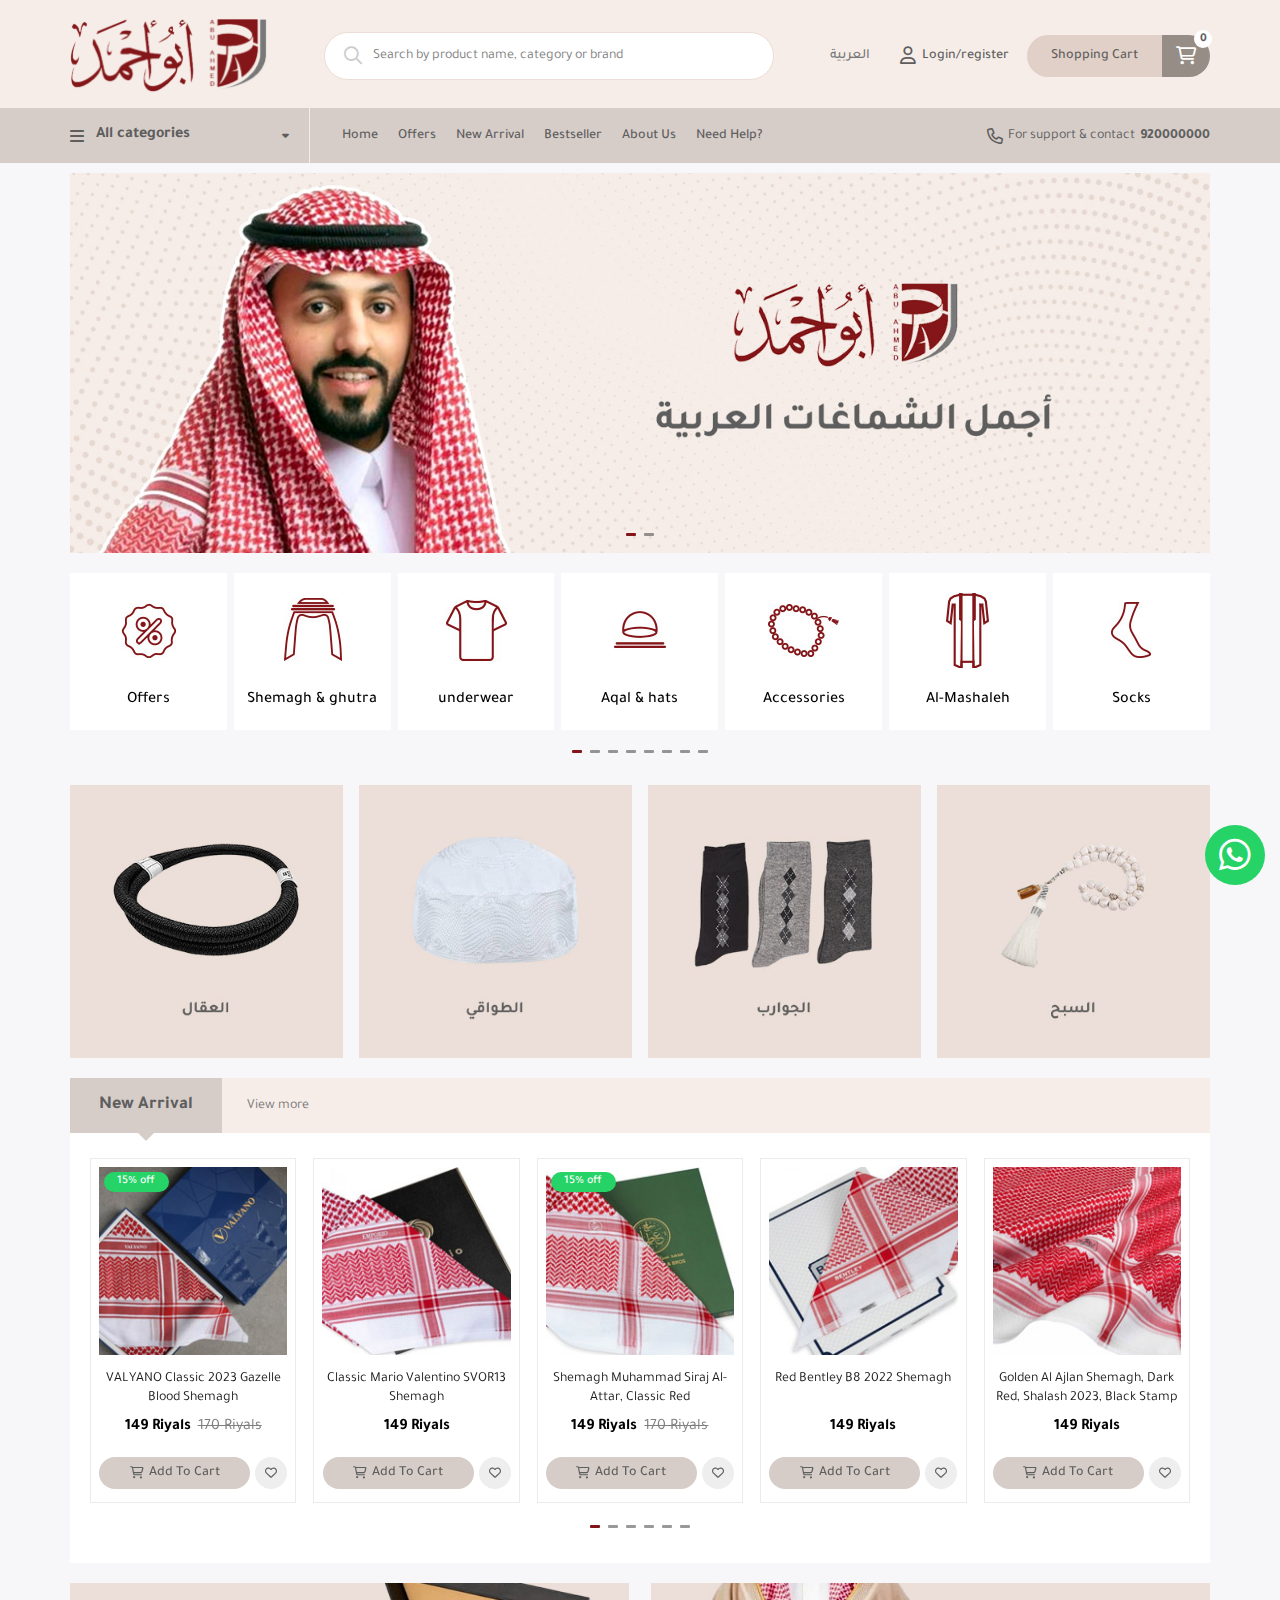
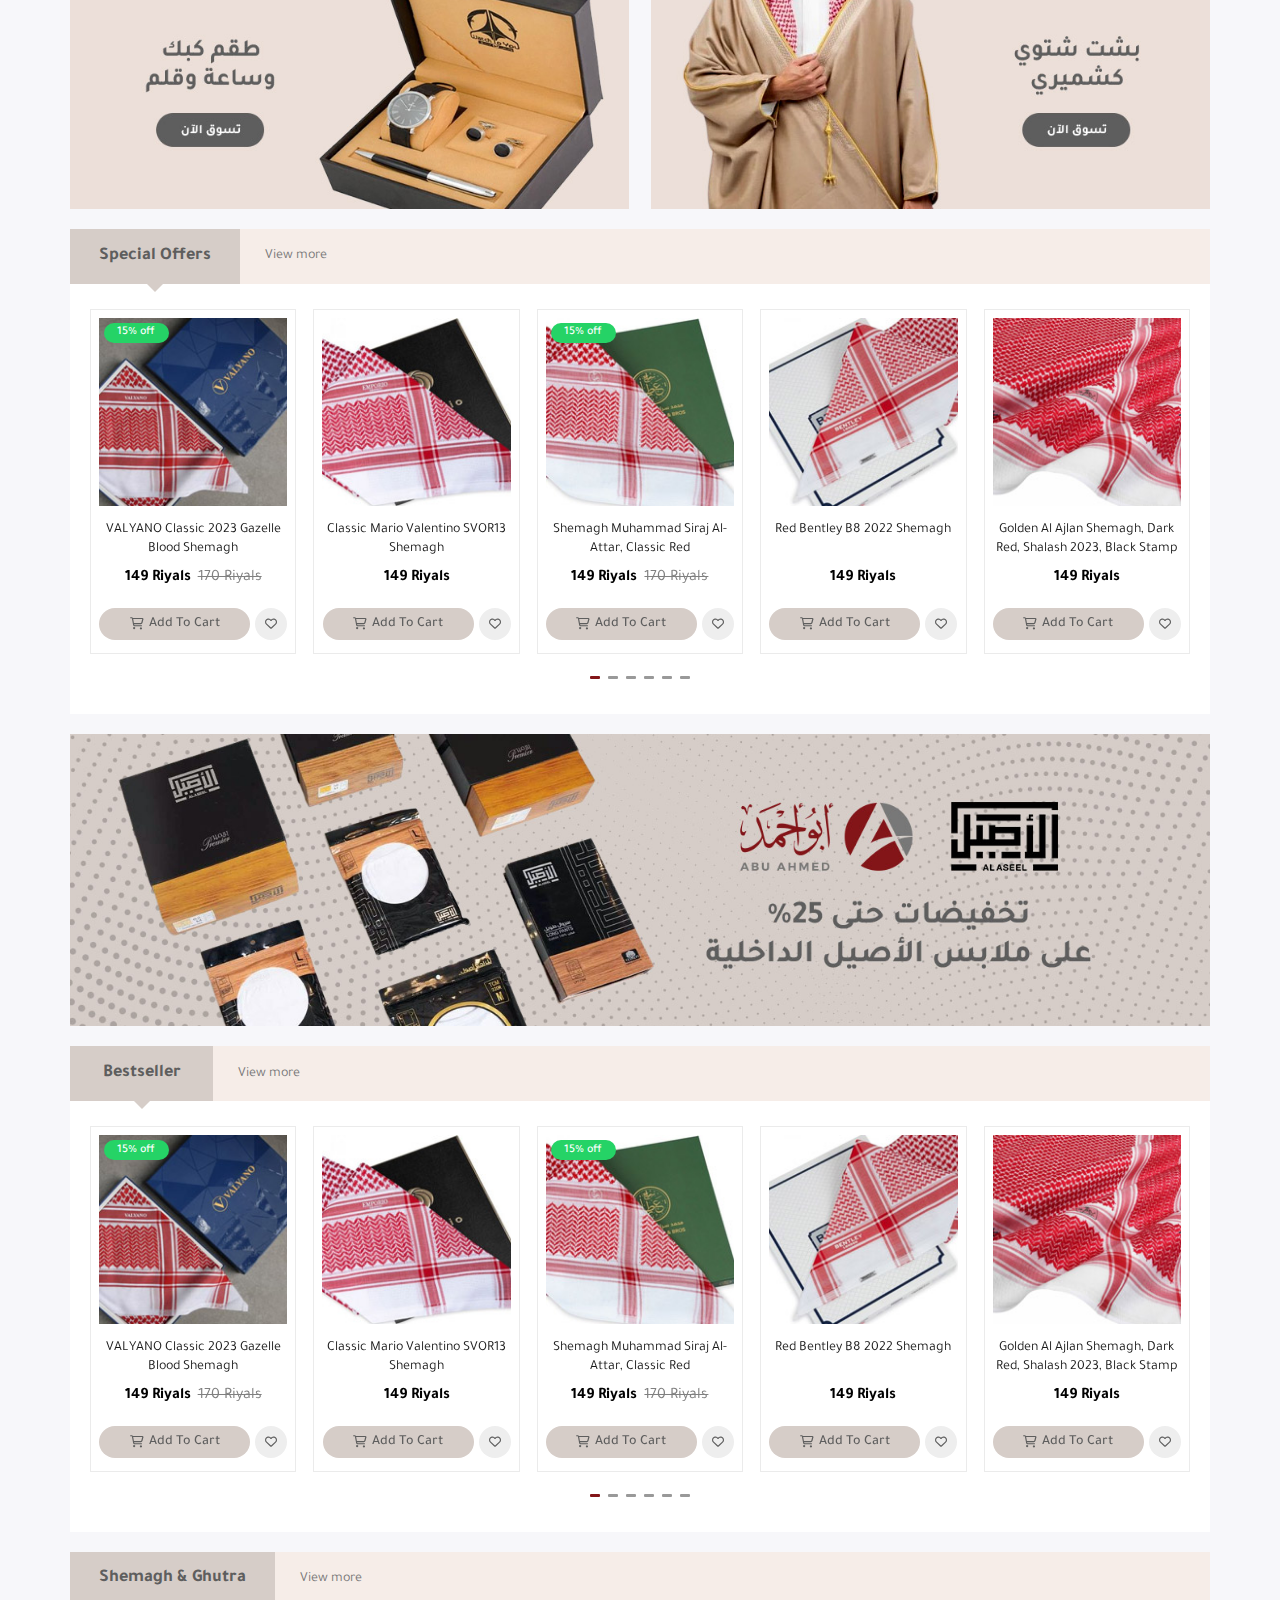
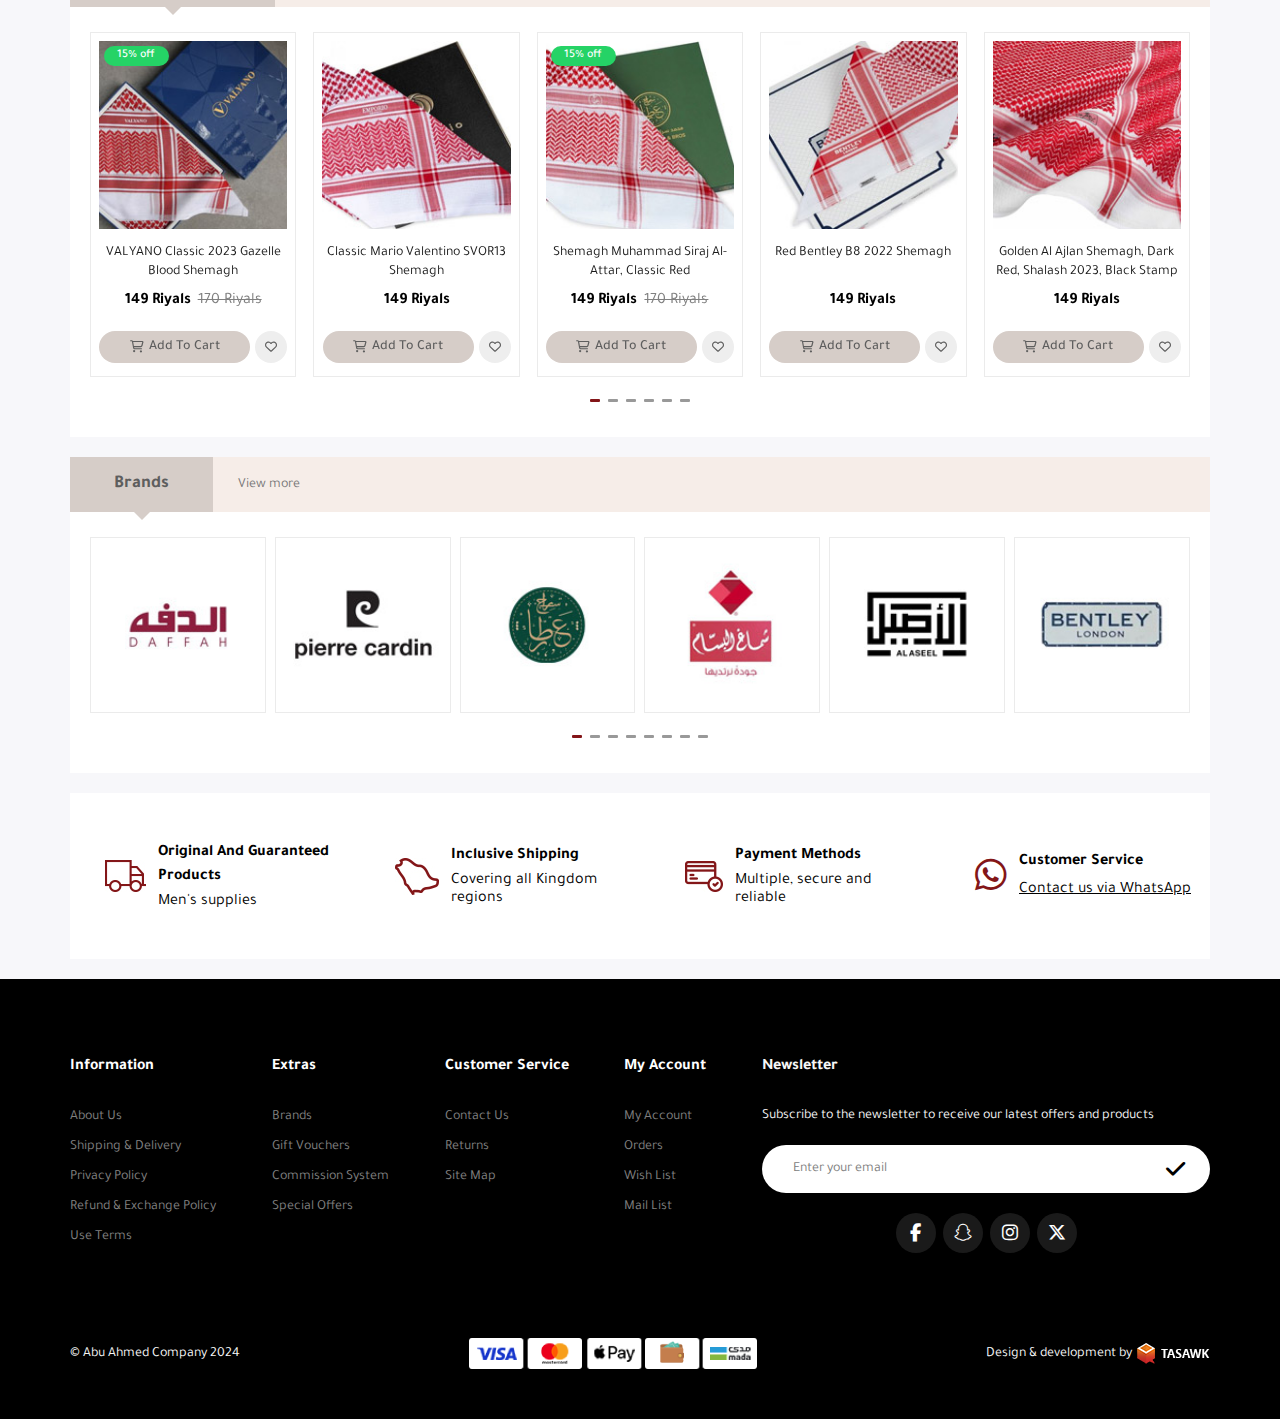
<file: en.html>
<!DOCTYPE html>
<html lang="en" dir="ltr">
  <head>
    <meta charset="UTF-8" />
    <meta http-equiv="X-UA-Compatible" content="IE=edge" />
    <meta name="viewport" content="width=device-width, initial-scale=1.0" />
    <meta name="description" content="">
    <meta name="keywords" content="">
    <link rel="icon" href="images/logo.png" type="image/webp" />
   <link rel="stylesheet" href="style/swiper-bundle.min.css">
     <link rel="stylesheet" href="style/all.min.css">
  <link rel="stylesheet" href="style/bootstrap.min.css">
    <link rel="stylesheet" href="style/main.css" />
   <title>Abu Ahmed for men's supplies</title>
    
  </head>

  <body>
    
    <!-- Start  preloader -->
    <div class="preloader">
      <div class="progress">
        <div class="progress-bar"></div>
      </div>
    </div>
    <!-- End preloader -->

<!-- Start header -->
<header>
  <div class="container">
    <div class="main-nav">
      <a class="logo" href="#">
        <img  src="images/logo.png" alt="">
      </a>
      <div class="search-item">
        <input type="text" placeholder="Search by product name, category or brand">
        <button class="search-btn ancor-btn">
          <i class="fa-regular fa-magnifying-glass icon"></i>
        </button>
      </div>
      <div class="account-user">
        <a href="index.html" class="lang">
          العربية
        </a>
        <div class="account-text    ">
          <button class="account-btn ancor-btn">
            <i class="fa-regular fa-user"></i>
            <span>Login/register</span>
          </button> 
            <div class="account-details header-dropdown">
              <ul class="es_ul">
                <li><a class=" " href="#">Log in</a> </li>
                <li><a class=" " href="#">Register</a> </li>
              </ul>
            </div>
        </div>
          
           <a href="#" class="cart-holder">
            <div class="cart-icon">
              <i class="fa-regular fa-cart-shopping"></i>
              <span class="number">0</span>
            </div>
            <div class="cart-text">
             shopping cart
            </div>
           </a>
          <button class="bars ancor-btn"><i class="fa-solid fa-bars"></i></button> 
      </div>
      
          
    </div>
  </div>
  <nav class="myNavabr">
    <div class="container">
      <div class="lang-closebtn-holder">
        <a href="index.html" class="lang">
          العربية
        </a>
        <button class="closeBtn ancor-btn"><i class="fa-solid fa-xmark closeIcon"></i></button>
      </div>  
      <div class="navbar-div">
          <ul class="es_ul navbar-ul">
            <li class="categories-li">
              <div class="categories-btn">
                <i class="fas fa-bars icon"></i>
                All categories
              </div>
              <ul class="sub-menu es_ul">
                <li class="navbar-li">
                  <a href="#">
                    Shemagh & ghutra
                  </a>
                
                </li>
                <li class="navbar-li">
                  <a href="#">
                    underwear
                   
                  </a>
                 
                </li>
                <li class="navbar-li">
                  <a href="#">
                    Aqal & hats
                   
                  </a>
               
                </li>
                <li class="navbar-li">
                  <a href="#">
                    Accessories
                   
                  </a>
                
                </li>
                <li class="navbar-li">
                  <a href="#">
                    Al-Mashaleh
                   
                  </a>
              
                </li>
                <li class="navbar-li">
                  <a href="#">
                    Socks
                   
                  </a>
                
                </li>
                <li class="navbar-li">
                  <a href="#">
                   Winter products
                   
                  </a>
                </li>
              </ul>
            </li>
            <li>
              <a href="#" class="nav-ancor">home</a>
            </li>
            <li >
              <a class="nav-ancor" href="#">offers        </a>
            </li>
            <li >
              <a href="#" class="nav-ancor"> new arrival   </a>
            </li>  
            <li >
              <a href="#" class="nav-ancor">bestseller  </a>
            </li>
            <li><a href="#" class="nav-ancor">  About Us</a></li>
            
            <li >
              <a href="#" class="nav-ancor">  Need help?  </a>
            </li>
            <li>
              <div class="contact-us nav-contact-us">
                <i class="fa-regular fa-phone icon"></i>
                <span class="text">For support & contact </span>
                <a class="ancor-btn phone-num" href="tel:920000000">920000000</a>
              </div>
            </li>
          </ul>
          <div class="contact-us">
            <i class="fa-regular fa-phone icon"></i>
            <span class="text">  For support & contact </span>
            <a class="ancor-btn phone-num" href="tel:920000000">920000000</a>
          </div>
      </div>
        
    </div>
    
  </nav>

</header>
<!-- End header -->


<!-- Start Main -->
<main class="mainBanner ">
  <div class="container">
    <div class="mainBanner-parent">
      <div class="swiper mainSwiper">
        <div class="swiper-wrapper">
          <div class="swiper-slide">
            <div class="mainslider-item   ">
            <a class="mainBanner-link" href="#">
              <img  src="images/main-banner.jpg" />
            </a>
            </div>
          </div>
          <div class="swiper-slide">
            <div class="mainslider-item   ">
            <a class="mainBanner-link" href="#">
              <img  src="images/main-banner.jpg" />
            </a>
            </div>
          </div>
        </div>
      </div>
      <div class="swiper-pagination"></div>
    </div>
  </div>
 
</main>
<!-- End Main -->


<!-- Start categories -->
<section class="categories">
  <div class="container">
    <div class="mySwiper-parent">
      <div class="swiper mySwiper">
        <div class="swiper-wrapper">
          <div class="swiper-slide">
            <a href="#" class="categories-item">
              <div class="img-holder">
                <img src="images/categories/01.jpg" />
              </div>
              <span class="title">
                Offers
              </span>
            </a>
          </div>
          <div class="swiper-slide">
            <a href="#" class="categories-item">
              <div class="img-holder">
                  <img src="images/categories/02.jpg" />
              </div>
              
              <span class="title">
                Shemagh & ghutra
              </span>
            </a>
          </div>
          <div class="swiper-slide">
            <a href="#" class="categories-item">
              <div class="img-holder">
                  <img src="images/categories/03.jpg" />
              </div>
              
              <span class="title">
                underwear
              </span>
            </a>
          </div>
          <div class="swiper-slide">
            <a href="#" class="categories-item">
              <div class="img-holder">
                  <img src="images/categories/04.jpg" />
              </div>
              
              <span class="title">
                Aqal & hats
              </span>
            </a>
          </div>
          <div class="swiper-slide">
            <a href="#" class="categories-item">
              <div class="img-holder">
                  <img src="images/categories/05.jpg" />
              </div>
              
              <span class="title">
                Accessories
              </span>
            </a>
          </div>
          <div class="swiper-slide">
            <a href="#" class="categories-item">
              <div class="img-holder">
                  <img src="images/categories/06.jpg" />
              </div>
              
              <span class="title">
                Al-Mashaleh
              </span>
            </a>
          </div>
          <div class="swiper-slide">
            <a href="#" class="categories-item">
              <div class="img-holder">
                  <img src="images/categories/07.jpg" />
              </div>
              
              <span class="title">
                Socks
              </span>
            </a>
          </div>
          <div class="swiper-slide">
            <a href="#" class="categories-item">
              <div class="img-holder">
                  <img src="images/categories/08.jpg" />
              </div>
              
              <span class="title">
                Winter products
              </span>
            </a>
          </div>
         
        </div>
      </div>
    <div class="swiper-pagination"></div>
  </div>
</section>
<!-- End categories -->



<!-- Start banners-group -->
<section class="banners-group">
  <div class="container">
    <div class="mySwiper-parent">
      <div class="swiper">
        <div class="swiper-wrapper">
          <div class="swiper-slide">
            <div class="banners-g-child">
              <a href="#" class="banner-shine">
                <img src="images/banners/01.jpg" alt="">
              </a>
            </div>
          </div>
          <div class="swiper-slide">
            <div class="banners-g-child">
              <a href="#" class="banner-shine">
                <img src="images/banners/02.jpg" alt="">
              </a>
            </div>
          </div>
          <div class="swiper-slide">
            <div class="banners-g-child">
              <a href="#" class="banner-shine">
                <img src="images/banners/03.jpg" alt="">
              </a>
            </div>
          </div>
          <div class="swiper-slide">
            <div class="banners-g-child">
              <a href="#" class="banner-shine">
                <img src="images/banners/04.jpg" alt="">
              </a>
            </div>
          </div>
        </div>
      </div>
      <div class="swiper-pagination"></div>
    </div>
  </div>
</section>
<!-- End banners-group -->





<!-- Start newarrival  -->
<section class="newarrival general-products-sec ">
    <div class="container">
      <div class="general-parent">
        <div class="general-title-div">
        <h3 class="title">new arrival </h3>
        <a href="#" class="view-more">View more</a>
        </div>
        <div class="mySwiper-parent">
          <div class="swiper">
            <div class="swiper-wrapper">
              <div class="swiper-slide">
                <div class="product-item">
                  <div class="discount">
                   15% off
                  </div>
                  <a href="#" class="img-holder">
                    <img  src="images/products/01.jpg" alt="" />
                  </a>
                  <div class="item-desc">
                    <a class="brand-name  " href="#">
                      VALYANO classic 2023 gazelle blood shemagh
                   </a>
                    <div class="price">
                      <span class="current-price">149 Riyals </span>
                      <span class="deleted">170 Riyals</span>
  
                    </div>
                     <div class="btns-holder">
                      <button class="add">
                         <i class="fa-regular fa-cart-shopping icon "></i>
                        <span class="addtoCart-text"> add to cart  </span>
                     </button>
                      <button class="like  ">
                        <i class="fa-regular fa-heart icon"></i>
                      </button>
                    </div>
                  </div>
                </div>
              </div>
              <div class="swiper-slide">
                <div class="product-item">
                  <a href="#" class="img-holder   ">
                    <img  src="images/products/02.jpg" alt="" />
                  </a>
                
                  
                  <div class="item-desc">
                    <a class="brand-name  " href="#">
                      Classic Mario Valentino SVOR13 shemagh
                  </a>
                    <div class="price">
                       <span class="current-price">149 Riyals </span>
                    </div>
                     <div class="btns-holder">
                      <button class="add">
                         <i class="fa-regular fa-cart-shopping icon "></i>
                        <span class="addtoCart-text"> add to cart  </span>
                     </button>
                      <button class="like  ">
                        <i class="fa-regular fa-heart icon"></i>
                      </button>
                    </div>
                    
                  </div>
                </div>
              </div>
              <div class="swiper-slide">
                <div class="product-item">
                  <div class="discount">
                   15% off
                  </div>
                  <a href="#" class="img-holder   ">
                    <img  src="images/products/03.jpg" alt="" />
                  </a>
            
                  
                  <div class="item-desc">
                    <a class="brand-name  " href="#">
                      Shemagh Muhammad Siraj Al-Attar, classic red
                  </a>
                    <div class="price">
                       <span class="current-price">149 Riyals </span>
                      <span class="deleted">170 Riyals</span>
                    </div>
                     <div class="btns-holder">
                      <button class="add">
                         <i class="fa-regular fa-cart-shopping icon "></i>
                        <span class="addtoCart-text"> add to cart  </span>
                     </button>
                      <button class="like  ">
                        <i class="fa-regular fa-heart icon"></i>
                      </button>
                    </div>
                  </div>
                </div>
              </div>
              <div class="swiper-slide">
                <div class="product-item">
                  <a href="#" class="img-holder   ">
                    <img  src="images/products/04.jpg" alt="" />
                  </a>
                  <div class="item-desc">
                    <a  class="brand-name  " href="#">
                     Red Bentley B8 2022 shemagh
                    </a>
                    <div class="price">
                       <span class="current-price">149 Riyals </span>
                    </div>
                     <div class="btns-holder">
                      <button class="add">
                         <i class="fa-regular fa-cart-shopping icon "></i>
                        <span class="addtoCart-text"> add to cart  </span>
                     </button>
                      <button class="like  ">
                        <i class="fa-regular fa-heart icon"></i>
                      </button>
                    </div>
                  </div>
                </div>
              </div>
              <div class="swiper-slide">
                <div class="product-item">
                  <a href="#" class="img-holder   ">
                    <img  src="images/products/05.jpg" alt="" />
                  </a>
                  <div class="item-desc">
                    <a  class="brand-name  " href="#">
                      Golden Al Ajlan Shemagh, dark red, Shalash 2023, black stamp
                    </a>
                    <div class="price">
                       <span class="current-price">149 Riyals </span>
                    </div>
                     <div class="btns-holder">
                      <button class="add">
                         <i class="fa-regular fa-cart-shopping icon "></i>
                        <span class="addtoCart-text"> add to cart  </span>
                     </button>
                      <button class="like  ">
                        <i class="fa-regular fa-heart icon"></i>
                      </button>
                    </div>
                  </div>
                </div>
              </div>
              <div class="swiper-slide">
                <div class="product-item">
                  <a href="#" class="img-holder   ">
                    <img  src="images/products/06.jpg" alt="" />
                  </a>
                  <div class="item-desc">
                    <a  class="brand-name  " href="#">
                      Al Bassam Plus Classic Shemagh
                    </a>
                    <div class="price">
                       <span class="current-price">149 Riyals </span>
                    </div>
                     <div class="btns-holder">
                      <button class="add">
                         <i class="fa-regular fa-cart-shopping icon "></i>
                        <span class="addtoCart-text"> add to cart  </span>
                     </button>
                      <button class="like  ">
                        <i class="fa-regular fa-heart icon"></i>
                      </button>
                    </div>
                  </div>
                </div>
              </div>
            </div>
          </div>
          <div class="swiper-pagination"></div>
        </div>
      </div>
    </div>

 
</section>  
<!-- End newarrival -->




 <!-- Start banners -->
 <section class="banners">
  <div class="container">
    <div class="banners-parent">
      <div class="banner-item">
        <a href="#" class="banner-link-holder banner-shine">
          <img class="img-responsive" src="images/double-banners/01.jpg" alt="" />
        </a>
      </div>
      <div class="banner-item">
        <a class="banner-link-holder banner-shine" href="#">
          <img  class="img-responsive" src="images/double-banners/02.jpg" alt="" />
        </a>
      </div>
    </div>
  </div>
</section> 
<!-- End  banners -->


<!-- Start special offers  -->
<section class="special-offers general-products-sec ">
  <div class="container">
    <div class="general-parent">
      <div class="general-title-div">
      <h3 class="title">special offers  </h3>
      <a href="#" class="view-more">  View more </a>
      </div>
      <div class="mySwiper-parent">
        <div class="swiper">
          <div class="swiper-wrapper">
            <div class="swiper-slide">
              <div class="product-item">
                <div class="discount">
                 15% off
                </div>
                <a href="#" class="img-holder">
                  <img  src="images/products/01.jpg" alt="" />
                </a>
                <div class="item-desc">
                  <a class="brand-name  " href="#">
                    VALYANO classic 2023 gazelle blood shemagh
                 </a>
                  <div class="price">
                    <span class="current-price">149 Riyals </span>
                    <span class="deleted">170 Riyals</span>

                  </div>
                   <div class="btns-holder">
                    <button class="add">
                       <i class="fa-regular fa-cart-shopping icon "></i>
                      <span class="addtoCart-text"> add to cart  </span>
                   </button>
                    <button class="like  ">
                      <i class="fa-regular fa-heart icon"></i>
                    </button>
                  </div>
                </div>
              </div>
            </div>
            <div class="swiper-slide">
              <div class="product-item">
                <a href="#" class="img-holder   ">
                  <img  src="images/products/02.jpg" alt="" />
                </a>
              
                
                <div class="item-desc">
                  <a class="brand-name  " href="#">
                    Classic Mario Valentino SVOR13 shemagh
                </a>
                  <div class="price">
                     <span class="current-price">149 Riyals </span>
                  </div>
                   <div class="btns-holder">
                    <button class="add">
                       <i class="fa-regular fa-cart-shopping icon "></i>
                      <span class="addtoCart-text"> add to cart  </span>
                   </button>
                    <button class="like  ">
                      <i class="fa-regular fa-heart icon"></i>
                    </button>
                  </div>
                  
                </div>
              </div>
            </div>
            <div class="swiper-slide">
              <div class="product-item">
                <div class="discount">
                 15% off
                </div>
                <a href="#" class="img-holder   ">
                  <img  src="images/products/03.jpg" alt="" />
                </a>
          
                
                <div class="item-desc">
                  <a class="brand-name  " href="#">
                    Shemagh Muhammad Siraj Al-Attar, classic red
                </a>
                  <div class="price">
                     <span class="current-price">149 Riyals </span>
                    <span class="deleted">170 Riyals</span>
                  </div>
                   <div class="btns-holder">
                    <button class="add">
                       <i class="fa-regular fa-cart-shopping icon "></i>
                      <span class="addtoCart-text"> add to cart  </span>
                   </button>
                    <button class="like  ">
                      <i class="fa-regular fa-heart icon"></i>
                    </button>
                  </div>
                </div>
              </div>
            </div>
            <div class="swiper-slide">
              <div class="product-item">
                <a href="#" class="img-holder   ">
                  <img  src="images/products/04.jpg" alt="" />
                </a>
                <div class="item-desc">
                  <a  class="brand-name  " href="#">
                   Red Bentley B8 2022 shemagh
                  </a>
                  <div class="price">
                     <span class="current-price">149 Riyals </span>
                  </div>
                   <div class="btns-holder">
                    <button class="add">
                       <i class="fa-regular fa-cart-shopping icon "></i>
                      <span class="addtoCart-text"> add to cart  </span>
                   </button>
                    <button class="like  ">
                      <i class="fa-regular fa-heart icon"></i>
                    </button>
                  </div>
                </div>
              </div>
            </div>
            <div class="swiper-slide">
              <div class="product-item">
                <a href="#" class="img-holder   ">
                  <img  src="images/products/05.jpg" alt="" />
                </a>
                <div class="item-desc">
                  <a  class="brand-name  " href="#">
                    Golden Al Ajlan Shemagh, dark red, Shalash 2023, black stamp
                  </a>
                  <div class="price">
                     <span class="current-price">149 Riyals </span>
                  </div>
                   <div class="btns-holder">
                    <button class="add">
                       <i class="fa-regular fa-cart-shopping icon "></i>
                      <span class="addtoCart-text"> add to cart  </span>
                   </button>
                    <button class="like  ">
                      <i class="fa-regular fa-heart icon"></i>
                    </button>
                  </div>
                </div>
              </div>
            </div>
            <div class="swiper-slide">
              <div class="product-item">
                <a href="#" class="img-holder   ">
                  <img  src="images/products/06.jpg" alt="" />
                </a>
                <div class="item-desc">
                  <a  class="brand-name  " href="#">
                    Al Bassam Plus Classic Shemagh
                  </a>
                  <div class="price">
                     <span class="current-price">149 Riyals </span>
                  </div>
                   <div class="btns-holder">
                    <button class="add">
                       <i class="fa-regular fa-cart-shopping icon "></i>
                      <span class="addtoCart-text"> add to cart  </span>
                   </button>
                    <button class="like  ">
                      <i class="fa-regular fa-heart icon"></i>
                    </button>
                  </div>
                </div>
              </div>
            </div>
          </div>
        </div>
        <div class="swiper-pagination"></div>
      </div>
    </div>
  </div>


</section>  
<!-- End special offers -->


 <!-- Start banners -->
 <section class="single-banner">
  <div class="container">
      <div class="banner-item">
        <a href="#" class="banner-link-holder banner-shine">
          <img class="img-responsive" src="images/single-banner/01.jpg" alt="" />
        </a>
      </div>
  </div>
</section> 
<!-- End  banners -->



<!-- Start bestseller  -->
<section class="bestseller general-products-sec ">
  <div class="container">
    <div class="general-parent">
      <div class="general-title-div">
      <h3 class="title">bestseller  </h3>
      <a href="#" class="view-more"> View more</a>
      </div>
      <div class="mySwiper-parent">
        <div class="swiper">
          <div class="swiper-wrapper">
            <div class="swiper-slide">
              <div class="product-item">
                <div class="discount">
                 15% off
                </div>
                <a href="#" class="img-holder">
                  <img  src="images/products/01.jpg" alt="" />
                </a>
                <div class="item-desc">
                  <a class="brand-name  " href="#">
                    VALYANO classic 2023 gazelle blood shemagh
                 </a>
                  <div class="price">
                    <span class="current-price">149 Riyals </span>
                    <span class="deleted">170 Riyals</span>

                  </div>
                   <div class="btns-holder">
                    <button class="add">
                       <i class="fa-regular fa-cart-shopping icon "></i>
                      <span class="addtoCart-text"> add to cart  </span>
                   </button>
                    <button class="like  ">
                      <i class="fa-regular fa-heart icon"></i>
                    </button>
                  </div>
                </div>
              </div>
            </div>
            <div class="swiper-slide">
              <div class="product-item">
                <a href="#" class="img-holder   ">
                  <img  src="images/products/02.jpg" alt="" />
                </a>
              
                
                <div class="item-desc">
                  <a class="brand-name  " href="#">
                    Classic Mario Valentino SVOR13 shemagh
                </a>
                  <div class="price">
                     <span class="current-price">149 Riyals </span>
                  </div>
                   <div class="btns-holder">
                    <button class="add">
                       <i class="fa-regular fa-cart-shopping icon "></i>
                      <span class="addtoCart-text"> add to cart  </span>
                   </button>
                    <button class="like  ">
                      <i class="fa-regular fa-heart icon"></i>
                    </button>
                  </div>
                  
                </div>
              </div>
            </div>
            <div class="swiper-slide">
              <div class="product-item">
                <div class="discount">
                 15% off
                </div>
                <a href="#" class="img-holder   ">
                  <img  src="images/products/03.jpg" alt="" />
                </a>
          
                
                <div class="item-desc">
                  <a class="brand-name  " href="#">
                    Shemagh Muhammad Siraj Al-Attar, classic red
                </a>
                  <div class="price">
                     <span class="current-price">149 Riyals </span>
                    <span class="deleted">170 Riyals</span>
                  </div>
                   <div class="btns-holder">
                    <button class="add">
                       <i class="fa-regular fa-cart-shopping icon "></i>
                      <span class="addtoCart-text"> add to cart  </span>
                   </button>
                    <button class="like  ">
                      <i class="fa-regular fa-heart icon"></i>
                    </button>
                  </div>
                </div>
              </div>
            </div>
            <div class="swiper-slide">
              <div class="product-item">
                <a href="#" class="img-holder   ">
                  <img  src="images/products/04.jpg" alt="" />
                </a>
                <div class="item-desc">
                  <a  class="brand-name  " href="#">
                   Red Bentley B8 2022 shemagh
                  </a>
                  <div class="price">
                     <span class="current-price">149 Riyals </span>
                  </div>
                   <div class="btns-holder">
                    <button class="add">
                       <i class="fa-regular fa-cart-shopping icon "></i>
                      <span class="addtoCart-text"> add to cart  </span>
                   </button>
                    <button class="like  ">
                      <i class="fa-regular fa-heart icon"></i>
                    </button>
                  </div>
                </div>
              </div>
            </div>
            <div class="swiper-slide">
              <div class="product-item">
                <a href="#" class="img-holder   ">
                  <img  src="images/products/05.jpg" alt="" />
                </a>
                <div class="item-desc">
                  <a  class="brand-name  " href="#">
                    Golden Al Ajlan Shemagh, dark red, Shalash 2023, black stamp
                  </a>
                  <div class="price">
                     <span class="current-price">149 Riyals </span>
                  </div>
                   <div class="btns-holder">
                    <button class="add">
                       <i class="fa-regular fa-cart-shopping icon "></i>
                      <span class="addtoCart-text"> add to cart  </span>
                   </button>
                    <button class="like  ">
                      <i class="fa-regular fa-heart icon"></i>
                    </button>
                  </div>
                </div>
              </div>
            </div>
            <div class="swiper-slide">
              <div class="product-item">
                <a href="#" class="img-holder   ">
                  <img  src="images/products/06.jpg" alt="" />
                </a>
                <div class="item-desc">
                  <a  class="brand-name  " href="#">
                    Al Bassam Plus Classic Shemagh
                  </a>
                  <div class="price">
                     <span class="current-price">149 Riyals </span>
                  </div>
                   <div class="btns-holder">
                    <button class="add">
                       <i class="fa-regular fa-cart-shopping icon "></i>
                      <span class="addtoCart-text"> add to cart  </span>
                   </button>
                    <button class="like  ">
                      <i class="fa-regular fa-heart icon"></i>
                    </button>
                  </div>
                </div>
              </div>
            </div>
          </div>
        </div>
        <div class="swiper-pagination"></div>
      </div>
    </div>
  </div>


</section>  
<!-- End Bestseller -->


<!-- Start Shemagh  -->
<section class="shemagh-ghutra general-products-sec ">
  <div class="container">
    <div class="general-parent">
      <div class="general-title-div">
      <h3 class="title">Shemagh & ghutra  </h3>
      <a href="#" class="view-more">  View more </a>
      </div>
      <div class="mySwiper-parent">
        <div class="swiper">
          <div class="swiper-wrapper">
            <div class="swiper-slide">
              <div class="product-item">
                <div class="discount">
                 15% off
                </div>
                <a href="#" class="img-holder">
                  <img  src="images/products/01.jpg" alt="" />
                </a>
                <div class="item-desc">
                  <a class="brand-name  " href="#">
                    VALYANO classic 2023 gazelle blood shemagh
                 </a>
                  <div class="price">
                    <span class="current-price">149 Riyals </span>
                    <span class="deleted">170 Riyals</span>

                  </div>
                   <div class="btns-holder">
                    <button class="add">
                       <i class="fa-regular fa-cart-shopping icon "></i>
                      <span class="addtoCart-text"> add to cart  </span>
                   </button>
                    <button class="like  ">
                      <i class="fa-regular fa-heart icon"></i>
                    </button>
                  </div>
                </div>
              </div>
            </div>
            <div class="swiper-slide">
              <div class="product-item">
                <a href="#" class="img-holder   ">
                  <img  src="images/products/02.jpg" alt="" />
                </a>
              
                
                <div class="item-desc">
                  <a class="brand-name  " href="#">
                    Classic Mario Valentino SVOR13 shemagh
                </a>
                  <div class="price">
                     <span class="current-price">149 Riyals </span>
                  </div>
                   <div class="btns-holder">
                    <button class="add">
                       <i class="fa-regular fa-cart-shopping icon "></i>
                      <span class="addtoCart-text"> add to cart  </span>
                   </button>
                    <button class="like  ">
                      <i class="fa-regular fa-heart icon"></i>
                    </button>
                  </div>
                  
                </div>
              </div>
            </div>
            <div class="swiper-slide">
              <div class="product-item">
                <div class="discount">
                 15% off
                </div>
                <a href="#" class="img-holder   ">
                  <img  src="images/products/03.jpg" alt="" />
                </a>
          
                
                <div class="item-desc">
                  <a class="brand-name  " href="#">
                    Shemagh Muhammad Siraj Al-Attar, classic red
                </a>
                  <div class="price">
                     <span class="current-price">149 Riyals </span>
                    <span class="deleted">170 Riyals</span>
                  </div>
                   <div class="btns-holder">
                    <button class="add">
                       <i class="fa-regular fa-cart-shopping icon "></i>
                      <span class="addtoCart-text"> add to cart  </span>
                   </button>
                    <button class="like  ">
                      <i class="fa-regular fa-heart icon"></i>
                    </button>
                  </div>
                </div>
              </div>
            </div>
            <div class="swiper-slide">
              <div class="product-item">
                <a href="#" class="img-holder   ">
                  <img  src="images/products/04.jpg" alt="" />
                </a>
                <div class="item-desc">
                  <a  class="brand-name  " href="#">
                   Red Bentley B8 2022 shemagh
                  </a>
                  <div class="price">
                     <span class="current-price">149 Riyals </span>
                  </div>
                   <div class="btns-holder">
                    <button class="add">
                       <i class="fa-regular fa-cart-shopping icon "></i>
                      <span class="addtoCart-text"> add to cart  </span>
                   </button>
                    <button class="like  ">
                      <i class="fa-regular fa-heart icon"></i>
                    </button>
                  </div>
                </div>
              </div>
            </div>
            <div class="swiper-slide">
              <div class="product-item">
                <a href="#" class="img-holder   ">
                  <img  src="images/products/05.jpg" alt="" />
                </a>
                <div class="item-desc">
                  <a  class="brand-name  " href="#">
                    Golden Al Ajlan Shemagh, dark red, Shalash 2023, black stamp
                  </a>
                  <div class="price">
                     <span class="current-price">149 Riyals </span>
                  </div>
                   <div class="btns-holder">
                    <button class="add">
                       <i class="fa-regular fa-cart-shopping icon "></i>
                      <span class="addtoCart-text"> add to cart  </span>
                   </button>
                    <button class="like  ">
                      <i class="fa-regular fa-heart icon"></i>
                    </button>
                  </div>
                </div>
              </div>
            </div>
            <div class="swiper-slide">
              <div class="product-item">
                <a href="#" class="img-holder   ">
                  <img  src="images/products/06.jpg" alt="" />
                </a>
                <div class="item-desc">
                  <a  class="brand-name  " href="#">
                    Al Bassam Plus Classic Shemagh
                  </a>
                  <div class="price">
                     <span class="current-price">149 Riyals </span>
                  </div>
                   <div class="btns-holder">
                    <button class="add">
                       <i class="fa-regular fa-cart-shopping icon "></i>
                      <span class="addtoCart-text"> add to cart  </span>
                   </button>
                    <button class="like  ">
                      <i class="fa-regular fa-heart icon"></i>
                    </button>
                  </div>
                </div>
              </div>
            </div>
          </div>
        </div>
        <div class="swiper-pagination"></div>
      </div>
    </div>
  </div>


</section>  
<!-- End Shemagh -->


<!-- Start Shemagh  -->
<section class="brands general-products-sec ">
  <div class="container">
    <div class="general-parent">
      <div class="general-title-div">
      <h3 class="title">  brands    </h3>
      <a href="#" class="view-more"> View more</a>
      </div>
      <div class="mySwiper-parent">
        <div class="swiper mySwiper">
          <div class="swiper-wrapper">
            <div class="swiper-slide">
              <a href="#" class="brands-item">
                <div class="img-holder">
                  <img src="images/brands/01.jpg" />
                </div>
              </a>
            </div>
            <div class="swiper-slide">
              <a href="#" class="brands-item">
                <div class="img-holder">
                    <img src="images/brands/02.jpg" />
                </div>
              </a>
            </div>
            <div class="swiper-slide">
              <a href="#" class="brands-item">
                <div class="img-holder">
                    <img src="images/brands/03.jpg" />
                </div>
              </a>
            </div>
            <div class="swiper-slide">
              <a href="#" class="brands-item">
                <div class="img-holder">
                    <img src="images/brands/04.jpg" />
                </div>
              </a>
            </div>
            <div class="swiper-slide">
              <a href="#" class="brands-item">
                <div class="img-holder">
                    <img src="images/brands/05.jpg" />
                </div>
              </a>
            </div>
            <div class="swiper-slide">
              <a href="#" class="brands-item">
                <div class="img-holder">
                    <img src="images/brands/06.jpg" />
                </div>
              </a>
            </div>
            <div class="swiper-slide">
              <a href="#" class="brands-item">
                <div class="img-holder">
                    <img src="images/brands/07.jpg" />
                </div>
              </a>
            </div>
            <div class="swiper-slide">
              <a href="#" class="brands-item">
                <div class="img-holder">
                    <img src="images/brands/08.jpg" />
                </div>
              </a>
            </div>
           
          </div>
        </div>
        <div class="swiper-pagination"></div>
      </div>
    </div>
  </div>


</section>  
<!-- End Shemagh -->

<!-- Start features -->
<div class="features">
  <div class="container">
    <div class="general-parent">
      <div class="features-children">
        <div class="feature-item">
          <span class="feature-img-holder">
            <img src="images/features/truck.jpg" alt="">
          </span>
          <div class="features-desc">
             
            <h3 class="feature-title">Original and guaranteed products</h3>
            <h4 class="feature-subtitle">Men's supplies</h4>
          </div>
          
        </div>
        <div class="feature-item">
          <span class="feature-img-holder">
            <img src="images/features/map.jpg" alt="">
          </span>
        
          <div class="features-desc">
            <h3 class="feature-title"> Inclusive Shipping</h3>
          <h4 class="feature-subtitle">Covering all Kingdom regions </h4>
          </div>
           
          
        </div>
       
        <div class="feature-item">
          <span class="feature-img-holder">
            <img src="images/features/credit-card.jpg" alt="">
          </span>
          <div class="features-desc">
              
            <h3 class="feature-title">Payment Methods  </h3>
          <h4 class="feature-subtitle">Multiple, secure and reliable</h4>
          </div>
           
        </div>
        <div class="feature-item">
          <span class="feature-img-holder">
            <i class="fa-brands fa-whatsapp icon"></i>
          </span>
          <div class="features-desc">
            <h3 class="feature-title">Customer Service   </h3>
            <a href="#" class="feature-subtitle">  Contact us via WhatsApp</a>
          </div>
        </div>
      </div>
    </div>
   
  </div>
  
</div>
<!-- End  features -->





<!-- Start footer -->
<footer>
  <div class="container">
    <div class="footer-items-parent">
      <div class="footer-item">
        <h4 class="footer-title"> Information</h4>
        <ul class="es_ul quick-drop">
          <li><a class="ancor-btn" href="#">  About Us </a></li>
          <li><a class="ancor-btn" href="#">   Shipping & Delivery </a></li>
          <li><a class="ancor-btn" href="#">Privacy Policy </a></li>
          <li><a class="ancor-btn" href="#">Refund & Exchange Policy </a></li>
          <li><a class="ancor-btn" href="#">  Use Terms </a></li>
        </ul>
      </div>
      <div class="footer-item">
        <h4 class="footer-title"> Extras </h4>
        <ul class="es_ul quick-drop">
          <li><a class="ancor-btn" href="#"> brands  </a></li>
          <li><a class="ancor-btn" href="#">Gift Vouchers   </a></li>
          <li><a class="ancor-btn" href="#"> Commission System </a></li>
          <li><a class="ancor-btn" href="#">  Special Offers </a></li>
        </ul>
      </div>
      <div class="footer-item">
        <h4 class="footer-title">  Customer Service </h4>
        <ul class="es_ul quick-drop">
             
          <li><a class="ancor-btn" href="#">  Contact Us</a></li>
          <li><a class="ancor-btn" href="#">  Returns </a></li>
          <li><a class="ancor-btn" href="#">  Site Map </a></li>
        </ul>
      </div>
      <div class="footer-item">
        <h4 class="footer-title"> My Account</h4>
        <ul class="es_ul quick-drop">
          <li><a class="ancor-btn" href="#"> My Account</a></li>
          <li><a class="ancor-btn" href="#">  Orders </a></li>
          <li><a class="ancor-btn" href="#"> Wish List  </a></li>
          <li><a class="ancor-btn" href="#">  Mail List </a></li>
        </ul>
      </div>
      <div class="footer-item">
        <h4 class="footer-title newsletter-footer-title">  Newsletter </h4>
          <div class="nested quick-drop">
          <p class="newsletter-text"> Subscribe to the newsletter to receive our latest offers and products </p>
            <div class="message">
              <input type="text" placeholder="Enter your email ">
              <button class=" send ancor-btn">
                <i class="fa-solid fa-check"></i>
              </button>
            </div>
            <div class="social">
              <a href="#"><i class="fa-brands fa-facebook-f"></i></a>
              <a href="#"><i class="fa-brands fa-snapchat"></i></a>
              <a href="#"><i class="fa-brands fa-instagram"></i></a>
              <a href="#"><i class="fa-brands fa-x-twitter"></i></a>
          </div>
          </div>
      
      </div>
    </div>
    
    <div class="copyright">
        <p class="copyright-text">© Abu Ahmed Company 2024 </p>
      <img src="images/payment.png" alt="" class="payments">
      <p class="tasawk-text">  Design & development by
        <a href="#"> <img src="images/tasawk-en.png" alt=""> </a></p> 
    </div>
  </div>
</footer>
<!-- End footer -->


  <!-- Start whatsapp & to top btn  -->

    <div class="totop-whatsapp-holder">
      <button class="toTop">
        <i class="fas   fa-long-arrow-alt-up toTop-icon"></i>
      </button>
        <a href="https://api.whatsapp.com/send?phone=15551234567" class="fixed-whatsapp ancor-btn">
          <i class="fa-brands fa-whatsapp"></i>
        </a>
    </div>
  
  <!-- End whatsapp & to top btn  -->
  
  
  
  
      <script src="js/jquery-2.1.1.min.js"></script>
      <script src="js/swiper-bundle.min.js"></script>
      <script src="js/bootstrap.min.js"></script>
      <script src="js/main.js"></script>

  </body>

</html>
</file>
<file: style/main.css>
@font-face {
  font-family: "Tajawal";
  src: url("../fonts/Tajawal/Tajawal-ExtraLight.woff2") format("woff2"), url("../fonts/Tajawal/Tajawal-ExtraLight.woff") format("woff"), url("../fonts/Tajawal/Tajawal-ExtraLight.ttf") format("truetype");
  font-weight: 200;
  font-style: normal;
  font-display: swap;
}
@font-face {
  font-family: "Tajawal";
  src: url("../fonts/Tajawal/Tajawal-Light.woff2") format("woff2"), url("../fonts/Tajawal/Tajawal-Light.woff") format("woff"), url("../fonts/Tajawal/Tajawal-Light.ttf") format("truetype");
  font-weight: 300;
  font-style: normal;
  font-display: swap;
}
@font-face {
  font-family: "Tajawal";
  src: url("../fonts/Tajawal/Tajawal-Regular.woff2") format("woff2"), url("../fonts/Tajawal/Tajawal-Regular.woff") format("woff"), url("../fonts/Tajawal/Tajawal-Regular.ttf") format("truetype");
  font-weight: 400;
  font-style: normal;
  font-display: swap;
}
@font-face {
  font-family: "Tajawal";
  src: url("../fonts/Tajawal/Tajawal-Medium.woff2") format("woff2"), url("../fonts/Tajawal/Tajawal-Medium.woff") format("woff"), url("../fonts/Tajawal/Tajawal-Medium.ttf") format("truetype");
  font-weight: 500;
  font-style: normal;
  font-display: swap;
}
@font-face {
  font-family: "Tajawal";
  src: url("../fonts/Tajawal/Tajawal-Bold.woff2") format("woff2"), url("../fonts/Tajawal/Tajawal-Bold.woff") format("woff"), url("../fonts/Tajawal/Tajawal-Bold.ttf") format("truetype");
  font-weight: 700;
  font-style: normal;
  font-display: swap;
}
@font-face {
  font-family: "Tajawal";
  src: url("../fonts/Tajawal/Tajawal-ExtraBold.woff2") format("woff2"), url("../fonts/Tajawal/Tajawal-ExtraBold.woff") format("woff"), url("../fonts/Tajawal/Tajawal-ExtraBold.ttf") format("truetype");
  font-weight: 800;
  font-style: normal;
  font-display: swap;
}
@font-face {
  font-family: "Tajawal";
  src: url("../fonts/Tajawal/Tajawal-Black.woff2") format("woff2"), url("../fonts/Tajawal/Tajawal-Black.woff") format("woff"), url("../fonts/Tajawal/Tajawal-Black.ttf") format("truetype");
  font-weight: 900;
  font-style: normal;
  font-display: swap;
}
body {
  font-weight: 400;
  font-style: normal;
  font-family: "Tajawal";
  background-color: #f7f7fa;
}

.mySwiper-parent .swiper-pagination-bullet, .mainBanner .swiper-pagination-bullet {
  opacity: 0.4;
  width: 10px;
  height: 3px;
  border-radius: 1px;
  background-color: #000000;
}
.mySwiper-parent .swiper-pagination-bullet-active, .mainBanner .swiper-pagination-bullet-active {
  opacity: 1;
  background-color: #831518;
}

.mySwiper-parent {
  position: relative;
}
.mySwiper-parent .swiper-pagination {
  bottom: 35px;
}

.swiper-pagination {
  display: flex;
  justify-content: center;
}

img {
  image-rendering: -webkit-optimize-contrast;
}

.es_ul {
  list-style: none;
  padding: 0;
  margin: 0;
}

.brands-item {
  border: 1px solid #ebebeb;
  width: 100%;
}
.brands-item .img-holder {
  width: 100%;
}
.brands-item .img-holder img {
  width: 100%;
}

a, button {
  color: black;
  text-decoration: none;
  display: inline-block;
  padding: 0;
  outline: none;
  border: none;
  background-color: transparent;
  cursor: pointer;
}
a:hover, button:hover {
  text-decoration: none;
  color: black;
}
a:focus, button:focus {
  text-decoration: none;
}

::-webkit-scrollbar {
  width: 8px;
  height: 3px;
}

::-webkit-scrollbar-thumb {
  background: #d6cdc8;
  border-radius: 15px;
}

::-webkit-scrollbar-track {
  background-color: #f6ede8;
}

/*preloader*/
.preloader {
  -webkit-pointer-events: none;
  pointer-events: none;
  -webkit-user-select: none;
  -moz-user-select: none;
  user-select: none;
  margin-bottom: 5px;
}

.progress {
  position: fixed;
  z-index: 100;
  top: 0;
  width: 100%;
  height: 5px;
  background-color: #000;
  background-image: linear-gradient(to bottom, #f5f5f5, #f9f9f9);
  background-repeat: repeat-x;
  border-radius: 5px;
  box-shadow: 0 1px 2px rgba(0, 0, 0, 0.1) inset;
  overflow: hidden;
}

.progress-bar {
  animation: progress 6s ease infinite;
  padding: 1px;
  background-color: #d6cdc8;
  box-shadow: none;
}

@keyframes progress {
  from {
    width: 0;
    color: rgba(255, 255, 255, 0);
  }
  to {
    width: 100%;
    color: rgb(255, 255, 255);
  }
}
/*preloader*/
.toTop {
  width: 40px;
  height: 40px;
  border-radius: 50%;
  filter: drop-shadow(0 0 5px rgba(0, 0, 0, 0.15));
  background-color: #ffffff;
  display: flex;
  align-items: center;
  justify-content: center;
  margin-bottom: 20px;
  transition: all linear 0.2s;
  opacity: 0;
  visibility: hidden;
}
.toTop:hover {
  background-color: #d6cdc8;
}
.toTop:hover .toTop-icon {
  color: #fff;
}
.toTop .toTop-icon {
  font-size: 12px;
  color: #808080;
  transition: all linear 0.2s;
}

.showToTop {
  opacity: 1;
  visibility: visible;
}

.fixed-whatsapp {
  width: 60px;
  height: 60px;
  border-radius: 50%;
  display: flex;
  justify-content: center;
  align-items: center;
  background-color: #25d366;
  animation-name: pulse-whatsapp;
  animation-duration: 1.5s;
  animation-timing-function: ease-out;
  animation-iteration-count: infinite;
}
.fixed-whatsapp i {
  font-size: 36px;
  color: #ffffff;
}

@keyframes pulse-whatsapp {
  0% {
    box-shadow: 0 0 0 0 #25d366;
  }
  80% {
    box-shadow: 0 0 0 14px rgba(37, 211, 102, 0);
  }
}
.totop-whatsapp-holder {
  display: flex;
  align-items: center;
  justify-content: center;
  position: fixed;
  bottom: 15px;
  right: 15px;
  flex-direction: column;
  z-index: 40;
}

@media screen and (min-width: 1300px) {
  .container {
    width: 1300px;
  }
}
@media screen and (min-width: 1450px) {
  .container {
    width: 1440px;
  }
}
@media only screen and (max-width: 767px) {
  .container {
    padding-right: 20px;
    padding-left: 20px;
  }
  .toTop {
    width: 40px;
    height: 40px;
  }
  .fixed-whatsapp {
    width: 50px;
    height: 50px;
  }
  .fixed-whatsapp i {
    font-size: 30px;
  }
}
.account-div {
  position: relative;
}
.account-div:hover .account-text, .account-div:hover .account-text .fa-angle-down {
  color: #831518;
}
.account-div .account-text {
  font-size: 14px;
  color: #5e5e5e;
  transition: color linear 0.2s;
  font-weight: 500;
  cursor: pointer;
}
.account-div .account-text .fa-angle-down {
  font-size: 12px;
  margin-inline-start: 3px;
  margin-inline-end: 0;
  color: #5e5e5e;
  transition: color linear 0.2s;
}
.account-div:hover .account-details {
  opacity: 1;
  visibility: visible;
  transform: translateY(0) translateX(-50%);
}

header {
  transition: all linear 0.3s;
  position: absolute;
  top: 0;
  background-color: #f6ede8;
  width: 100%;
}

body {
  padding-top: 163.23px;
}

@media only screen and (max-width: 1199px) {
  body {
    padding-top: 148.9px;
  }
}
@media only screen and (max-width: 991px) {
  body {
    padding-top: 141.36px;
  }
}
@media only screen and (max-width: 767px) {
  body {
    padding-top: 115.63px;
  }
}
.main-nav {
  padding: 18px 0 14px 0;
  display: flex;
  align-items: center;
  justify-content: space-between;
}

.topheader {
  height: 38px;
  background-color: #1991c8;
  position: absolute;
  top: 0;
  width: 100%;
}
.topheader .container {
  height: 100%;
}
.topheader .topheader-content {
  display: flex;
  align-items: center;
  justify-content: space-between;
  height: 100%;
}

.account-user {
  display: flex;
  justify-content: space-between;
  align-items: center;
}
.account-user .account-text {
  position: relative;
  display: flex;
  align-items: center;
  padding: 10px 0;
}
.account-user .account-text .account-btn {
  display: flex;
  align-items: center;
  padding: 0;
}
.account-user .account-text i {
  font-size: 18px;
  color: #5e5e5e;
  margin-inline-end: 6px;
}
.account-user .account-text span {
  font-size: 14px;
  color: #5e5e5e;
  font-weight: 500;
}

.lang {
  font-size: 14px;
  color: #787878;
  font-weight: 500;
  text-transform: capitalize;
  margin-inline-end: 30px;
  transition: color ease-in-out 0.2s;
}
.lang:hover {
  color: #831518;
}

.account-details {
  position: absolute;
  text-align: center;
  background-color: #fff;
  box-shadow: rgba(99, 99, 99, 0.2) 0px 2px 8px 0px;
  padding: 8px;
  z-index: 999;
  top: 100%;
  left: 50%;
  min-width: 115px;
  opacity: 0;
  visibility: hidden;
  transition: all linear 0.2s;
  transform: translateX(-50%) translateY(15px);
}
.account-details a {
  color: #000;
  font-weight: 500;
  text-transform: capitalize;
  font-size: 13px;
  display: block;
  padding: 8px 0;
}
.account-details a:hover {
  text-decoration: none;
  background-color: #F1F1F1;
  color: #831518;
}

.cart-holder {
  margin-inline-start: 18px;
  display: flex;
  align-items: center;
  transition: all ease-in-out 0.3s;
  position: relative;
}
.cart-holder::before {
  pointer-events: none;
  position: absolute;
  z-index: -1;
  content: "";
  top: 100%;
  left: 5%;
  height: 10px;
  width: 90%;
  opacity: 0;
  background: radial-gradient(ellipse at center, rgba(0, 0, 0, 0.2) 0%, rgba(0, 0, 0, 0) 80%);
  transition-duration: 0.3s;
  transition-property: transform, opacity;
}
.cart-holder:hover {
  transform: translateY(-8px);
}
.cart-holder:hover::before {
  opacity: 1;
  transform: translateY(5px);
}
.cart-holder .cart-icon {
  position: relative;
  width: 48px;
  height: 48px;
  border-top-right-radius: 24px;
  border-bottom-right-radius: 24px;
  background-color: #968e86;
  display: flex;
  align-items: center;
  justify-content: center;
}
.cart-holder .cart-icon .fa-cart-shopping {
  font-size: 18px;
  color: #fefefe;
}
.cart-holder .cart-icon .number {
  width: 18px;
  height: 18px;
  border-radius: 50%;
  background-color: #ffffff;
  font-size: 12px;
  color: #5e5e5e;
  font-weight: 700;
  display: flex;
  align-items: center;
  justify-content: center;
  border-radius: 50%;
  position: absolute;
  top: -5px;
  left: 32px;
}
.cart-holder .cart-text {
  text-transform: capitalize;
  transition: all ease-in-out 0.2s;
  padding: 0 20px;
  min-width: 135px;
  height: 48px;
  border-top-left-radius: 24px;
  border-bottom-left-radius: 24px;
  background-color: #e1d0c7;
  display: flex;
  align-items: center;
  justify-content: center;
  font-size: 14px;
  color: #5e5e5e;
  font-weight: 500;
}

.account-btn i {
  transition: all linear 0.2s;
}

.account-btn-color {
  color: #f6ede8;
}

.account-text {
  display: flex;
  align-items: center;
}

.account-text:hover .account-details {
  opacity: 1;
  visibility: visible;
  transform: translateY(0) translateX(-50%);
}
.account-text:hover .account-btn i, .account-text:hover .account-btn span {
  color: #831518;
}

.hello-div {
  display: flex;
  align-items: center;
}
.hello-div i {
  margin-inline-end: 6px;
  font-size: 14px;
  color: #ffffff;
}
.hello-div p {
  font-size: 14px;
  color: #ffffff;
  font-weight: 400;
  margin: 0;
}

.navbar-div {
  display: flex;
  align-items: center;
  justify-content: space-between;
}

.contact-us {
  display: flex;
  align-items: center;
}
.contact-us .phone-num, .contact-us .text {
  font-size: 14px;
  color: #5e5e5e;
  font-weight: 400;
  transition: all linear 0.2s;
}
.contact-us .phone-num {
  font-weight: 700;
}
.contact-us .phone-num:hover {
  color: #831518;
}
.contact-us .text {
  margin-inline-end: 5px;
}
.contact-us .icon {
  font-size: 16px;
  color: #5e5e5e;
  margin-inline-end: 5px;
}

.search-item {
  width: 713px;
  height: 48px;
  position: relative;
}
.search-item input {
  border-radius: 24px;
  background-color: #ffffff;
  border: 1px solid #ecded6;
  width: 100%;
  height: 100%;
  color: #1a1a1a;
  padding-inline-start: 48px;
  padding-inline-end: 25px;
  outline: none;
  font-size: 16px;
  font-weight: 400;
  transition: all linear 0.2s;
}
.search-item input::-moz-placeholder {
  color: #808080;
  font-weight: 400;
  font-size: 14px;
}
.search-item input::placeholder {
  color: #808080;
  font-weight: 400;
  font-size: 14px;
}
.search-item input:focus {
  outline: none;
  border-color: #831518;
}

.search-btn {
  display: flex;
  position: absolute;
  inset-inline-start: 20px;
  top: 50%;
  transform: translateY(-50%);
}
.search-btn .icon {
  font-size: 18px;
  color: #cccccc;
  transition: all ease-in-out 0.2s;
}
.search-btn:hover .icon {
  color: #f6ede8;
}

.bars {
  margin-inline-start: 30px;
  display: flex;
}
.bars:hover i {
  color: #831518;
}
.bars i {
  color: #5e5e5e;
  font-size: 20px;
  transition: all ease-in-out 0.2s;
}

.logo {
  display: block;
}
.logo img {
  width: 197px;
}

.myNavabr {
  position: relative;
  background-color: #d6cdc8;
}
.myNavabr .closeBtn {
  display: none;
}
.myNavabr .navbar-ul {
  display: flex;
  align-items: center;
}
.myNavabr .navbar-ul li:last-child {
  margin: 0;
}
.myNavabr .navbar-ul > li {
  margin-inline-end: 20px;
}
.myNavabr .navbar-ul > li .nav-ancor {
  font-size: 14px;
  color: #5e5e5e;
  font-weight: 500;
  text-transform: capitalize;
  transition: all linear 0.2s;
}
.myNavabr .navbar-ul > li .nav-ancor:hover {
  color: #831518;
}

.categories-li {
  width: 240px;
  position: relative;
}
.categories-li:hover .sub-menu {
  transform: translateY(0);
  opacity: 1;
  visibility: visible;
}
.categories-li:hover .categories-btn {
  color: #831518;
}
.categories-li:hover .categories-btn::after {
  color: #831518;
}
.categories-li:hover .categories-btn .icon {
  color: #831518;
}
.categories-li .categories-btn {
  height: 55px;
  padding-inline-start: 0;
  padding-inline-end: 20px;
  cursor: pointer;
  font-size: 16px;
  color: #5e5e5e;
  font-weight: 700;
  display: flex;
  align-items: center;
  border-left: 1px solid #f6ede8;
  transition: all linear 0.2s;
}
.categories-li .categories-btn .icon {
  margin-inline-end: 12px;
  font-size: 16px;
  color: #5e5e5e;
  transition: all linear 0.2s;
}
.categories-li .categories-btn::after {
  content: "\f0d7";
  font-size: 11px;
  color: #5e5e5e;
  font-family: "Font Awesome 6 Pro";
  font-weight: 900;
  margin-inline-start: auto;
  transition: all linear 0.2s;
}

.myNavabr .navbar-ul > .categories-li {
  margin-inline-end: 32px;
}

.sub-menu {
  transform: translateY(15px);
  width: 240px;
  box-shadow: rgba(99, 99, 99, 0.2) 0px 2px 8px 0px;
  opacity: 0;
  visibility: hidden;
  z-index: 12;
  background-color: #ffffff;
  position: absolute;
  top: 100%;
  padding: 12px;
  inset-inline-start: 0;
  transition: all ease-in-out 0.3s;
}

.navbar-li > a {
  text-transform: capitalize;
  padding: 10px 0;
  padding-inline-start: 14px;
  display: flex;
  align-items: center;
  justify-content: space-between;
  width: 100%;
  font-size: 14px;
  color: #1a1a1a;
  font-weight: 400;
  transition: all ease-in-out 0.2s;
}
.navbar-li > a:hover {
  background-color: #F1F1F1;
  color: #831518;
}

.navbar-li:last-of-type {
  border-bottom: none;
}

.myNavabr .top-header-text {
  display: none;
}
.myNavabr .top-header {
  display: none;
}

.account-user button {
  background-color: transparent;
  border: none;
}

@media only screen and (min-width: 992px) {
  .bars, .nav-contact-us, .lang-closebtn-holder {
    display: none;
  }
}
@media screen and (max-width: 1440px) {
  .search-item {
    width: 600px;
  }
}
@media screen and (max-width: 1300px) {
  .search-item {
    width: 450px;
  }
}
@media only screen and (max-width: 1199px) {
  .logo img {
    width: 160px;
  }
  .search-item {
    width: 345px;
  }
  .contact-us {
    display: none;
  }
}
@media only screen and (max-width: 991px) {
  .cart-holder .cart-icon, .cart-holder .cart-text {
    height: 44px;
  }
  .navbar-li > a {
    padding-inline-start: 8px;
    padding-block: 8px;
  }
  .navbar-li > a:hover {
    background-color: transparent;
  }
  .lang-closebtn-holder {
    display: flex;
    align-items: center;
    justify-content: space-between;
  }
  .lang-closebtn-holder .lang {
    margin: 0;
    font-size: 16px;
  }
  .account-user .lang {
    display: none;
  }
  .sub-menu {
    opacity: 1;
    visibility: visible;
    background-color: transparent;
    position: static;
    padding-inline: 0;
    width: 100%;
    display: none;
    padding: 0;
    padding-top: 8px;
    transition: none;
    box-shadow: none;
    transform: unset;
  }
  .nav-contact-us {
    display: block;
  }
  .nav-contact-us .text {
    display: none;
  }
  .nav-contact-us .phone-num {
    font-weight: 500;
    font-size: 16px;
  }
  .navbar-li {
    border: none;
  }
  .categories-li .categories-btn {
    padding: 0;
    height: auto;
    font-size: 16px;
    font-weight: 500;
    border: none;
  }
  .logo img {
    width: 125px;
  }
  .categories-li .categories-btn .icon {
    display: none;
  }
  .topheader {
    display: none;
  }
  header {
    top: 0;
  }
  .myNavabr .navbar-ul li .nav-ancor {
    font-size: 16px;
  }
  .myNavabr .navbar-ul > li {
    width: 100%;
    margin-bottom: 20px;
    margin-inline-end: 0 !important;
  }
  .main-nav {
    flex-wrap: wrap;
    padding: 15px 0;
  }
  .search-item {
    order: 3;
    margin-top: 15px;
    width: 100%;
  }
  .myNavabr .navbar-ul > li {
    order: 3;
  }
  .categories-li {
    order: 2;
  }
  .myNavabr .navbar-ul > li:nth-of-type(2) {
    order: 1;
  }
  .myNavabr {
    border: none;
    overflow-y: auto;
    margin: 0;
    transition: all ease-in-out 0.2s;
    z-index: 150;
    position: fixed;
    left: 0;
    transform: translateY(-30px);
    opacity: 0;
    visibility: hidden;
    padding: 18px 0;
    width: 100%;
    height: 100%;
    top: 0;
    background-color: #f7f7fa;
  }
  .myNavabr .closeBtn {
    font-size: 24px;
    display: block;
  }
  .myNavabr .closeBtn i {
    display: block;
    color: #787878;
  }
  .myNavabr .navbar-ul {
    display: flex;
    flex-direction: column;
    align-items: flex-start;
    width: 100%;
  }
  .myNavabr .top-header {
    display: block;
    position: absolute;
    inset-inline-start: 20px;
    border-bottom: none;
    top: 20px;
  }
  .open-nav {
    opacity: 1;
    visibility: visible;
    transform: translateY(0);
  }
  .navbar-div {
    margin-top: 50px;
  }
}
@media only screen and (max-width: 767px) {
  .account-details {
    transform: translateY(0);
    transform: translateX(-50%);
  }
  .cart-holder:hover {
    transform: unset;
  }
  .cart-holder:hover .cart-icon .fa-cart-shopping {
    color: #831518;
  }
  .cart-holder::before {
    display: none;
  }
  .search-btn .icon {
    font-size: 16px;
  }
  .search-item input {
    padding-inline-start: 43px;
  }
  .logo img {
    width: 105px;
  }
  .cart-holder {
    transform: unset;
    margin-inline-start: 30px;
  }
  .account-user .account-text span {
    display: none;
  }
  .cart-holder .cart-icon {
    width: auto;
    height: auto;
    border-radius: 0;
    background: unset;
  }
  .cart-holder .cart-icon .number {
    top: -11px;
    left: 13px;
  }
  .cart-holder .cart-icon .fa-cart-shopping {
    color: #5e5e5e;
    font-size: 20px;
  }
  .account-user .account-text i {
    margin: 0;
  }
  .cart-holder .cart-text {
    display: none;
  }
  .account-user .account-text i, .bars i, .myNavabr .closeBtn i, .cart-holder .cart-icon .fa-cart-shopping {
    font-size: 21px;
  }
  .main-nav {
    padding: 10px 0;
  }
  .search-item {
    margin-top: 10px;
    height: 45px;
  }
  .navbar-div {
    margin-top: 50px;
  }
  .bars {
    font-size: 24px;
  }
}
.mainBanner {
  margin-top: 10px;
}
.mainBanner .swiper-pagination {
  bottom: 17px;
}
.mainBanner .mainBanner-parent {
  position: relative;
}

.mainBanner-link img {
  width: 100%;
  -o-object-fit: cover;
     object-fit: cover;
}

.mainBanner-link {
  height: 100%;
  width: 100%;
}

@media only screen and (max-width: 991px) {
  .mainBanner .swiper-pagination {
    bottom: 12px;
  }
}
@media only screen and (max-width: 767px) {
  .mainBanner-link img {
    height: 100%;
  }
}
@media screen and (max-width: 450px) {
  .mainBanner .mainslider-item {
    height: 157px;
  }
}
.categories {
  margin-top: 20px;
  padding-bottom: 30px;
}
.categories .swiper-pagination {
  bottom: -23px;
}

.categories-item {
  height: 170px;
  display: flex;
  flex-direction: column;
  align-items: center;
  justify-content: center;
  background-color: #ffffff;
}
.categories-item .title {
  font-size: 16px;
  color: #000000;
  font-weight: 500;
  text-align: center;
  display: -webkit-box;
  -webkit-line-clamp: 1;
  -webkit-box-orient: vertical;
  overflow: hidden;
  text-overflow: ellipsis;
  padding-inline: 5px;
}
.categories-item .img-holder {
  display: flex;
  align-items: center;
  min-height: 77px;
  margin-bottom: 20px;
}

@media screen and (min-width: 1200px) and (max-width: 1450px) {
  .categories-item {
    height: 156.85px;
  }
}
@media screen and (min-width: 992px) and (max-width: 1200px) {
  .categories-item {
    height: 150.82px;
  }
}
@media screen and (min-width: 768px) and (max-width: 992px) {
  .categories-item {
    height: 138.4px;
  }
}
@media only screen and (max-width: 767px) {
  .categories-item {
    height: auto;
    padding: 10px 3px;
  }
}
@media screen and (max-width: 420px) {
  .categories-item .title {
    font-size: 14px;
  }
  .categories-item .img-holder {
    margin-bottom: 15px;
  }
}
.banners-group {
  margin-bottom: 20px;
  margin-top: 25px;
}

.banners-group .swiper-wrapper {
  -moz-column-gap: 16px;
       column-gap: 16px;
  flex-wrap: wrap;
}
.banners-group .swiper-wrapper .swiper-slide {
  width: calc(25% - 12px);
}
.banners-group .swiper-wrapper .swiper-slide .banners-g-child a {
  display: block;
  width: 100%;
}
.banners-group .swiper-wrapper .swiper-slide .banners-g-child a img {
  width: 100%;
  -o-object-fit: cover;
     object-fit: cover;
}

.banner-shine {
  position: relative;
  display: block;
  overflow: hidden;
}
.banner-shine img {
  transition: all ease-in-out 0.3s;
}
.banner-shine::before {
  position: absolute;
  top: 0;
  left: -81%;
  z-index: 2;
  display: block;
  content: "";
  width: 50%;
  height: 100%;
  background: linear-gradient(to right, rgba(255, 255, 255, 0) 0%, rgba(255, 255, 255, 0.4) 100%);
  transform: skewX(-25deg);
  cursor: pointer;
}
.banner-shine:hover::before {
  animation: shineIt 0.7s ease forwards;
}
.banner-shine:hover img {
  transform: scale(1.1);
}

.banners {
  margin: 20px 0;
}

.banners-parent {
  display: grid;
  grid-template-columns: repeat(2, 1fr);
  -moz-column-gap: 22px;
       column-gap: 22px;
}

.banner-item img {
  width: 100%;
  transition: all linear 0.2s;
}

.single-banner {
  margin: 20px 0;
}

@media only screen and (max-width: 767px) {
  .banners-parent {
    grid-template-columns: auto;
    gap: 20px;
  }
  .banner-item img {
    max-width: 100%;
    transition: all linear 0.3s;
    -o-object-fit: cover;
       object-fit: cover;
    min-height: 140px;
  }
}
@media only screen and (min-width: 768px) {
  .banners-parent {
    grid-template-columns: 1fr 1fr;
  }
}
@keyframes shineIt {
  100% {
    left: 125%;
  }
}
@media only screen and (max-width: 1199px) {
  .banners-group .swiper-wrapper {
    justify-content: center;
    row-gap: 16px;
  }
  .banners-group .swiper-wrapper .swiper-slide {
    width: calc(33.3333333333% - 12px);
  }
}
@media only screen and (max-width: 991px) {
  .banners-group .swiper-wrapper .swiper-slide {
    width: calc(50% - 12px);
  }
}
@media only screen and (max-width: 767px) {
  .banners-group {
    margin-bottom: 0;
  }
  .banners-group .mySwiper-parent {
    padding-bottom: 60px;
  }
  .banners-group .swiper-wrapper {
    flex-wrap: nowrap;
    justify-content: unset;
    -moz-column-gap: unset;
         column-gap: unset;
  }
}
@media screen and (max-width: 500px) {
  .banners-g-child a img {
    height: 300px;
  }
}
.shemagh-ghutra {
  margin: 20px 0;
}

.general-products-sec .general-parent {
  background-color: #fff;
}
.general-products-sec .mySwiper-parent {
  padding-inline: 20px;
  padding-bottom: 60px;
}

.general-title-div {
  margin-bottom: 25px;
}

.general-title-div {
  background-color: #f6ede8;
  display: flex;
  align-items: center;
}
.general-title-div .title {
  font-size: 18px;
  display: flex;
  justify-content: center;
  align-items: center;
  color: #5e5e5e;
  font-weight: 700;
  margin: 0;
  padding: 0 29px;
  min-width: 143px;
  height: 55px;
  position: relative;
  background-color: #d6cdc8;
  text-transform: capitalize;
}
.general-title-div .title::before {
  position: absolute;
  bottom: -16px;
  left: 50%;
  transform: translateX(-50%);
  content: "";
  border: 8px solid #d6cdc8;
  border-right-color: transparent;
  border-left-color: transparent;
  border-bottom-color: transparent;
}
.general-title-div .view-more {
  margin-inline-start: 25px;
  font-size: 14px;
  color: #787878;
  font-weight: 400;
  transition: all linear 0.2s;
}
.general-title-div .view-more:hover {
  color: #831518;
}

.discount {
  background-color: #25d366;
  font-size: 12px;
  display: flex;
  justify-content: center;
  align-items: center;
  color: #ffffff;
  font-weight: 500;
  width: 65px;
  height: 20px;
  border-radius: 10px;
  position: absolute;
  top: 14px;
  inset-inline-start: 14px;
  z-index: 2;
}

.product-item {
  padding: 8px;
  padding-bottom: 13px;
  background-color: #ffffff;
  border: 1px solid #ebebeb;
  display: flex;
  flex-direction: column;
  align-items: center;
  justify-content: center;
  text-align: center;
}
.product-item:hover .img-holder img {
  transform: scale(1.1);
}

.btns-holder {
  display: flex;
  align-items: center;
  justify-content: center;
}

.like {
  background-color: #eeeeee;
  width: 32px;
  height: 32px;
  border-radius: 50%;
  display: flex;
  justify-content: center;
  align-items: center;
  transition: all linear 0.3s;
}
.like:hover {
  background-color: #831618;
}
.like:hover .icon {
  color: #fff;
}
.like .icon {
  font-size: 12px;
  color: #5e5e5e;
  transition: all linear 0.2s;
}

.item-desc {
  text-align: center;
  width: 100%;
}
.item-desc .brand-name {
  height: 40px;
  margin-bottom: 5px;
  font-size: 14px;
  line-height: 19px;
  color: #1a1a1a;
  font-weight: 400;
  text-align: center;
  overflow: hidden;
  display: -webkit-box;
  -webkit-line-clamp: 2;
  -webkit-box-orient: vertical;
  text-transform: capitalize;
  transition: all linear 0.2s;
}
.item-desc .brand-name:hover {
  color: #831518;
}

.price {
  width: 100%;
  justify-content: center;
  display: flex;
  align-items: center;
  margin-bottom: 17px;
}
.price .current-price {
  font-size: 16px;
  line-height: 25px;
  color: #000000;
  font-weight: 700;
  text-align: center;
  margin-bottom: 0;
  text-transform: capitalize;
}
.price .deleted {
  line-height: 25px;
  font-size: 16px;
  color: #808080;
  font-weight: 400;
  text-decoration: line-through;
  margin-inline-start: 7px;
}

.add {
  width: 151px;
  height: 32px;
  border-radius: 16px;
  background-color: #d6cdc8;
  font-weight: 500;
  text-align: center;
  display: flex;
  justify-content: center;
  align-items: center;
  text-transform: capitalize;
  margin-inline-end: 5px;
  transition: all ease-in-out 0.2s;
}
.add:hover {
  background-color: #831518;
}
.add:hover .addtoCart-text, .add:hover .icon {
  color: #fff;
}
.add .icon {
  font-size: 12px;
  color: #5e5e5e;
  transition: all ease-in-out 0.2s;
}
.add .addtoCart-text {
  transition: all ease-in-out 0.2s;
  font-weight: 500;
  margin-inline-start: 5px;
  font-size: 14px;
  color: #5e5e5e;
  display: inline-block;
  text-align: center;
}

.product-item .img-holder {
  display: flex;
  align-items: center;
  justify-content: center;
  width: 100%;
  margin-bottom: 15px;
  overflow: hidden;
}
.product-item .img-holder img {
  width: 100%;
  transition: all linear 0.2s;
}

@media only screen and (max-width: 767px) {
  .general-title-div .title {
    padding: 0 20px;
    font-size: 16px;
  }
  .product-item {
    padding-top: 7px;
    padding-bottom: 10px;
    padding-inline: 5px;
  }
  .like {
    flex-shrink: 0;
    width: 30px;
    height: 30px;
  }
  .general-products-sec .mySwiper-parent {
    padding-inline: 5px;
  }
  .add {
    margin-inline-end: 5px;
    width: calc(100% - 35px);
  }
  .price .deleted {
    margin: 0;
  }
  .price .current-price {
    margin-inline-end: 0;
  }
  .btns-holder {
    justify-content: space-between;
  }
  .add .addtoCart-text {
    margin-inline-start: 3px;
  }
  .price {
    flex-direction: column;
    line-height: normal;
    height: 50px;
    justify-content: initial;
    margin-bottom: 10px;
  }
}
@media screen and (max-width: 400px) {
  .add .addtoCart-text {
    font-size: 13px;
    font-weight: 700;
  }
}
.features {
  margin: 20px 0;
}
.features .general-parent {
  padding: 48px 0;
  min-height: 148px;
  background-color: #fff;
}

.features-children {
  padding-inline-start: 10px;
  display: flex;
  align-items: center;
  -moz-column-gap: 30px;
       column-gap: 30px;
}

.feature-item {
  display: flex;
  align-items: center;
  justify-content: flex-start;
  width: 330px;
  padding-inline-start: 25px;
}

.feature-title {
  font-size: 16px;
  line-height: 24px;
  color: #000;
  font-weight: 700;
  text-align: start;
  margin: 0px;
  margin-bottom: 5px;
  text-transform: capitalize;
}

.feature-img-holder {
  margin-inline-end: 12px;
}
.feature-img-holder .icon {
  font-size: 36px;
  color: #831618;
}

.feature-subtitle {
  font-size: 16px;
  color: #000;
  font-weight: 400;
  margin: 0;
}

a.feature-subtitle {
  text-decoration: underline;
}
a.feature-subtitle:hover {
  color: #831618;
}

@media only screen and (max-width: 1199px) {
  .feature-item {
    width: auto;
    padding-inline-start: 15px;
  }
  .features-children {
    -moz-column-gap: 0;
         column-gap: 0;
  }
}
@media only screen and (max-width: 991px) {
  .features-children .feature-item .icon-holder {
    margin-bottom: 10px;
  }
  .features-children {
    display: grid;
    grid-template-columns: repeat(2, 1fr);
    gap: 30px 15px;
  }
  .feature-item {
    flex-direction: column;
    align-items: center;
    text-align: center;
    padding: 0;
  }
  .feature-img-holder {
    margin-inline-end: 0;
    margin-bottom: 10px;
  }
  .feature-title {
    text-align: center;
  }
}
@media only screen and (max-width: 767px) {
  .icon-holder .icon {
    font-size: 25px;
  }
  .icon-holder {
    margin-inline-end: 0;
    width: 45px;
    height: 45px;
  }
  .feature-subtitle {
    line-height: 1.6;
  }
  .features-children {
    grid-template-columns: 1fr;
    gap: 0;
    row-gap: 30px;
  }
  .features .general-parent {
    padding: 50px 0;
  }
  .features-children {
    padding: 0;
  }
}
footer {
  padding: 80px 0 50px 0;
  background-color: #000000;
}

.footer-items-parent {
  display: flex;
  align-items: flex-start;
  justify-content: space-between;
}
.footer-items-parent .footer-title {
  font-size: 16px;
  color: #fff;
  font-weight: 700;
  margin-top: 0;
  margin-bottom: 25px;
  text-transform: capitalize;
}
.footer-items-parent .social {
  display: flex;
  align-items: center;
  justify-content: center;
  -moz-column-gap: 7px;
       column-gap: 7px;
}
.footer-items-parent .social a {
  width: 40px;
  height: 40px;
  display: flex;
  align-items: center;
  justify-content: center;
  border-radius: 50%;
  background-color: #1a1a1a;
  transition: all ease-in-out 0.2s;
}
.footer-items-parent .social a:hover {
  background-color: #831518;
}
.footer-items-parent .social i {
  font-size: 18px;
  color: #ffffff;
  transition: all linear 0.2s;
}

.footer-item .quick-drop li {
  line-height: 30px;
}
.footer-item .quick-drop li a {
  font-size: 14px;
  text-transform: capitalize;
  color: #808080;
  font-weight: 400;
  transition: color ease-in-out 0s, transform ease-in-out 0.3s;
  line-height: normal;
}
.footer-item .quick-drop li a:hover {
  color: #831518;
}
.footer-item .newsletter-text {
  font-size: 14px;
  margin: 0;
  margin-bottom: 15px;
  color: #f7f7f7;
  font-weight: 400;
  line-height: 28px;
}

.message {
  position: relative;
  display: inline-block;
  width: 448px;
  margin-bottom: 20px;
}
.message .send {
  position: absolute;
  inset-inline-end: 25px;
  transform: translateY(-50%);
  top: 50%;
  display: flex;
  align-items: center;
  justify-content: center;
  transition: all linear 0.3s;
}
.message .send i {
  font-size: 22px;
  color: #000;
  transition: color ease-in-out 0.2s;
}
.message .send:hover i {
  color: #831518;
}
.message input {
  height: 48px;
  border-radius: 24px;
  background-color: #ffffff;
  width: 100%;
  transition: all linear 0.3s;
  max-width: 100%;
  outline: none;
  border: 1px solid transparent;
  color: #1a1a1a;
  padding-inline-start: 30px;
  padding-inline-end: 50px;
  font-size: 16px;
  font-weight: 400;
}
.message input::-webkit-input-placeholder {
  font-size: 14px;
  color: #808080;
  font-weight: 400;
}
.message input:focus {
  border-color: #fff;
}

.footer-items-parent .newsletter-footer-title {
  color: #f7f7f7;
}

.copyright {
  margin-top: 85px;
  display: flex;
  align-items: center;
  justify-content: space-between;
}
.copyright .copyright-text, .copyright .tasawk-text {
  font-size: 14px;
  color: #f7f7f7;
  font-weight: 400;
  margin-bottom: 0;
}
.copyright .copyright-text {
  text-transform: capitalize;
}

.tasawk-text {
  display: flex;
  align-items: center;
}
.tasawk-text img {
  margin-inline-start: 5px;
}

.arrow-rotate::after {
  transform: rotate(180deg);
}

@media only screen and (min-width: 768px) {
  .footer-item .quick-drop li a:hover {
    transform: translateX(-10px);
  }
}
@media only screen and (max-width: 1199px) {
  .message {
    width: 100%;
  }
}
@media only screen and (max-width: 991px) {
  .footer-items-parent {
    flex-wrap: wrap;
  }
  .footer-item:last-of-type {
    margin-top: 30px;
  }
}
@media only screen and (max-width: 767px) {
  .footer-items-parent .footer-title {
    margin-bottom: 0;
    text-transform: capitalize;
    position: relative;
  }
  .footer-items-parent .footer-title::after {
    font-size: 14px;
    content: "\f107";
    transition: all linear 0.3s;
    font-family: "Font Awesome 6 Pro";
    position: absolute;
    font-weight: 900;
    inset-inline-end: 0;
    top: 0;
  }
  .footer-item .quick-drop li {
    line-height: 32px;
  }
  .footer-items-parent {
    flex-direction: column;
    flex-wrap: nowrap;
  }
  .footer-item {
    width: 100%;
    padding-bottom: 22px;
  }
  .quick-drop {
    display: none;
  }
  .quick-drop li:first-of-type {
    padding-top: 8px;
  }
  .nested {
    padding-top: 15px;
  }
  .footer-item:last-of-type {
    margin-top: 0;
  }
  .footer-item .newsletter-text {
    text-align: center;
    width: 100%;
    margin: 0;
    line-height: 1.5;
    margin-bottom: 10px;
  }
  footer {
    padding: 50px 0 40px 0;
  }
  .copyright {
    flex-direction: column;
    margin-top: 40px;
  }
  .copyright img {
    order: 1;
  }
  .copyright p {
    width: 100%;
  }
  .tasawk-text {
    justify-content: center;
  }
  .copyright .copyright-text {
    margin-top: 15px;
    text-align: center;
    order: 2;
  }
  .tasawk-text {
    order: 3;
    margin-top: 15px;
  }
}
html[dir=ltr] .categories-li .categories-btn {
  border-left: none;
  border-right: 1px solid #f6ede8;
}
html[dir=ltr] .cart-holder .cart-icon {
  order: 2;
}
html[dir=ltr] .cart-holder .cart-text {
  order: 1;
}
@media only screen and (min-width: 768px) {
  html[dir=ltr] .footer-item .quick-drop li a:hover {
    transform: translateX(10px);
  }
}
@media only screen and (max-width: 1199px) {
  html[dir=ltr] .feature-title {
    line-height: 20px;
  }
}
@media only screen and (max-width: 1199px) {
  html[dir=ltr] .feature-title {
    line-height: 24px;
  }
}
@media only screen and (max-width: 767px) {
  html[dir=ltr] .feature-title {
    line-height: 1.5;
    margin-bottom: 0;
  }
  html[dir=ltr] .feature-subtitle {
    line-height: 1.4;
  }
}

.nav-arrow-rotate::after {
  transform: rotate(180deg);
}

.overflow-hiddden {
  overflow: hidden;
}

.fixed {
  position: fixed;
  top: 0;
  left: 0;
  right: 0;
  z-index: 50;
  transition: all linear 0.5s;
}
.fixed .logo img {
  width: 125px;
}
.fixed .main-nav {
  padding: 10px 0;
}
.fixed .categories-li .categories-btn {
  height: 42px;
}
.fixed .search-item {
  height: 42px;
}

.stayTop {
  top: -200px;
  transition: all linear 0.5s;
}

@media only screen and (min-width: 768px) {
  .cart-holder .cart-text, .cart-holder .cart-icon {
    height: 42px;
  }
}
@media only screen and (max-width: 991px) {
  .fixed .search-item {
    height: 40px;
    margin-top: 7px;
  }
  .fixed .main-nav {
    padding: 8px 0;
  }
}
@media only screen and (max-width: 767px) {
  .fixed .logo img {
    width: 90px;
  }
}/*# sourceMappingURL=main.css.map */
</file>
